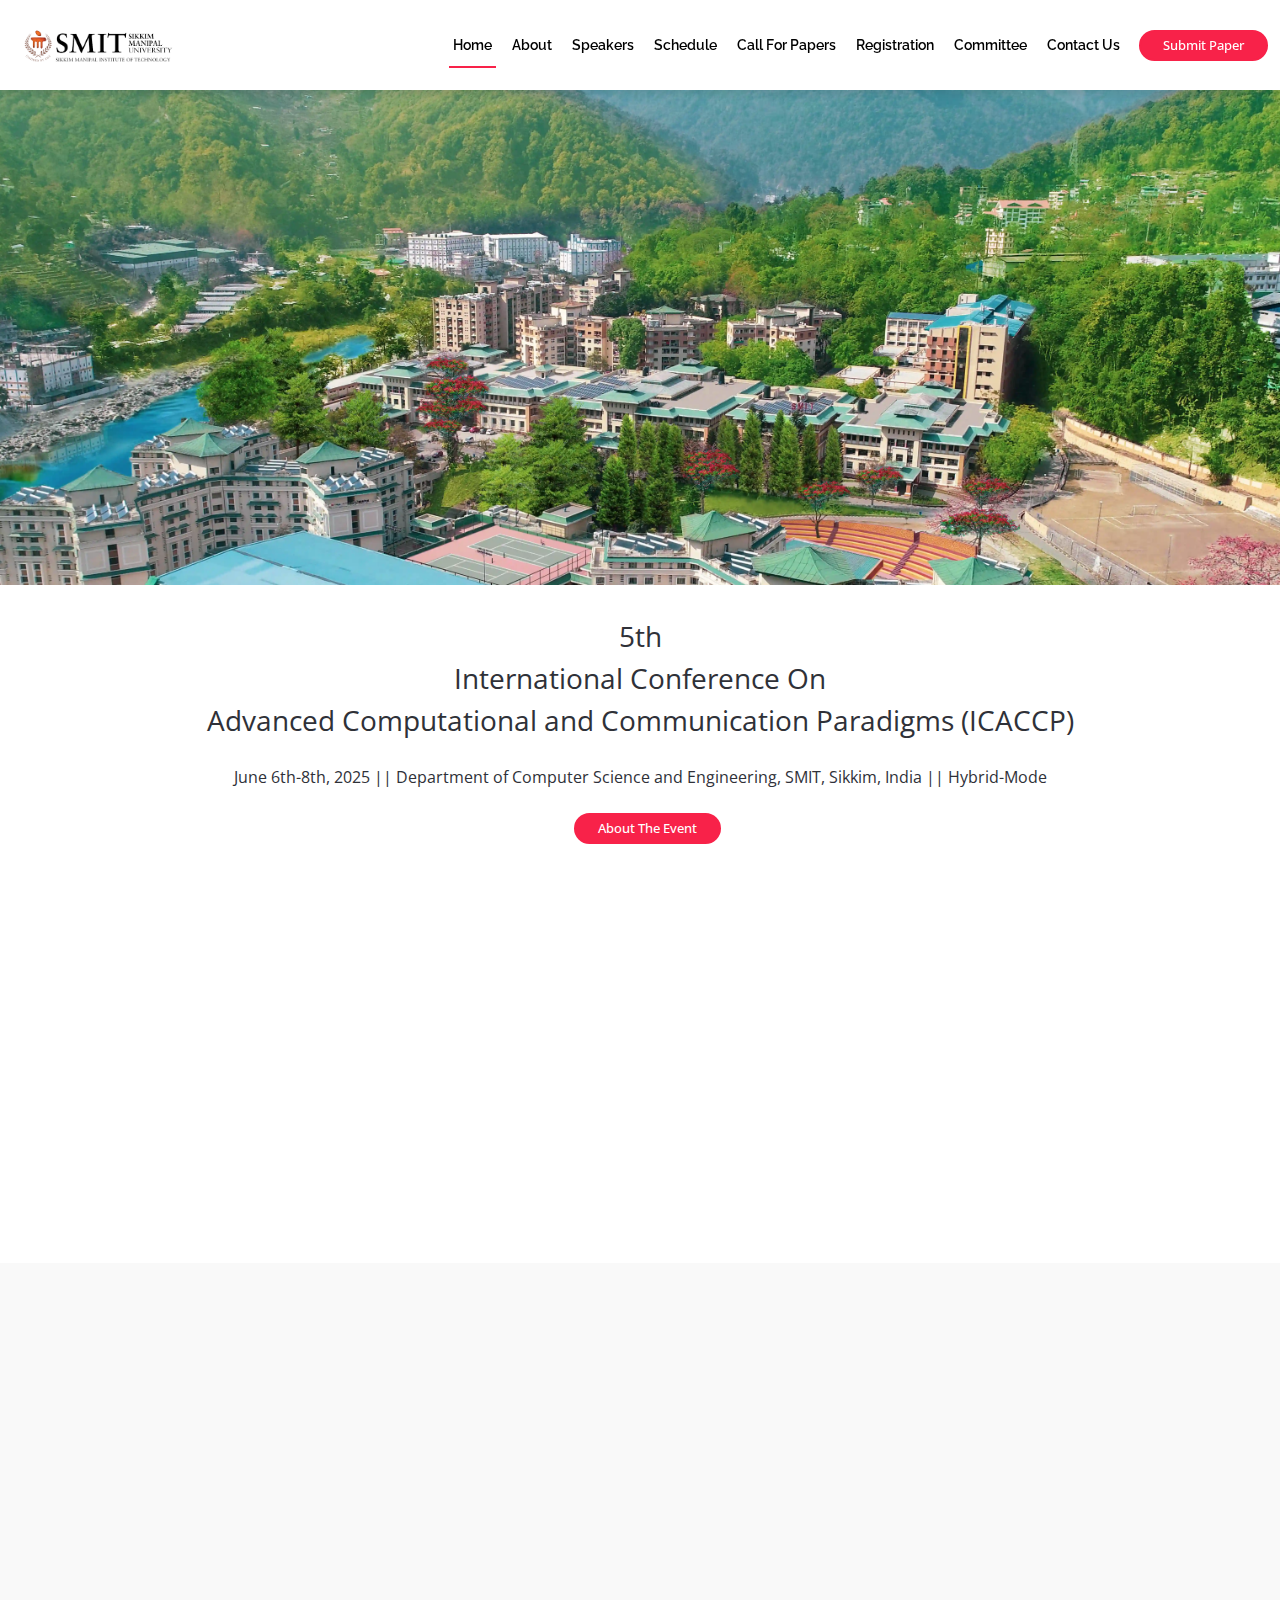
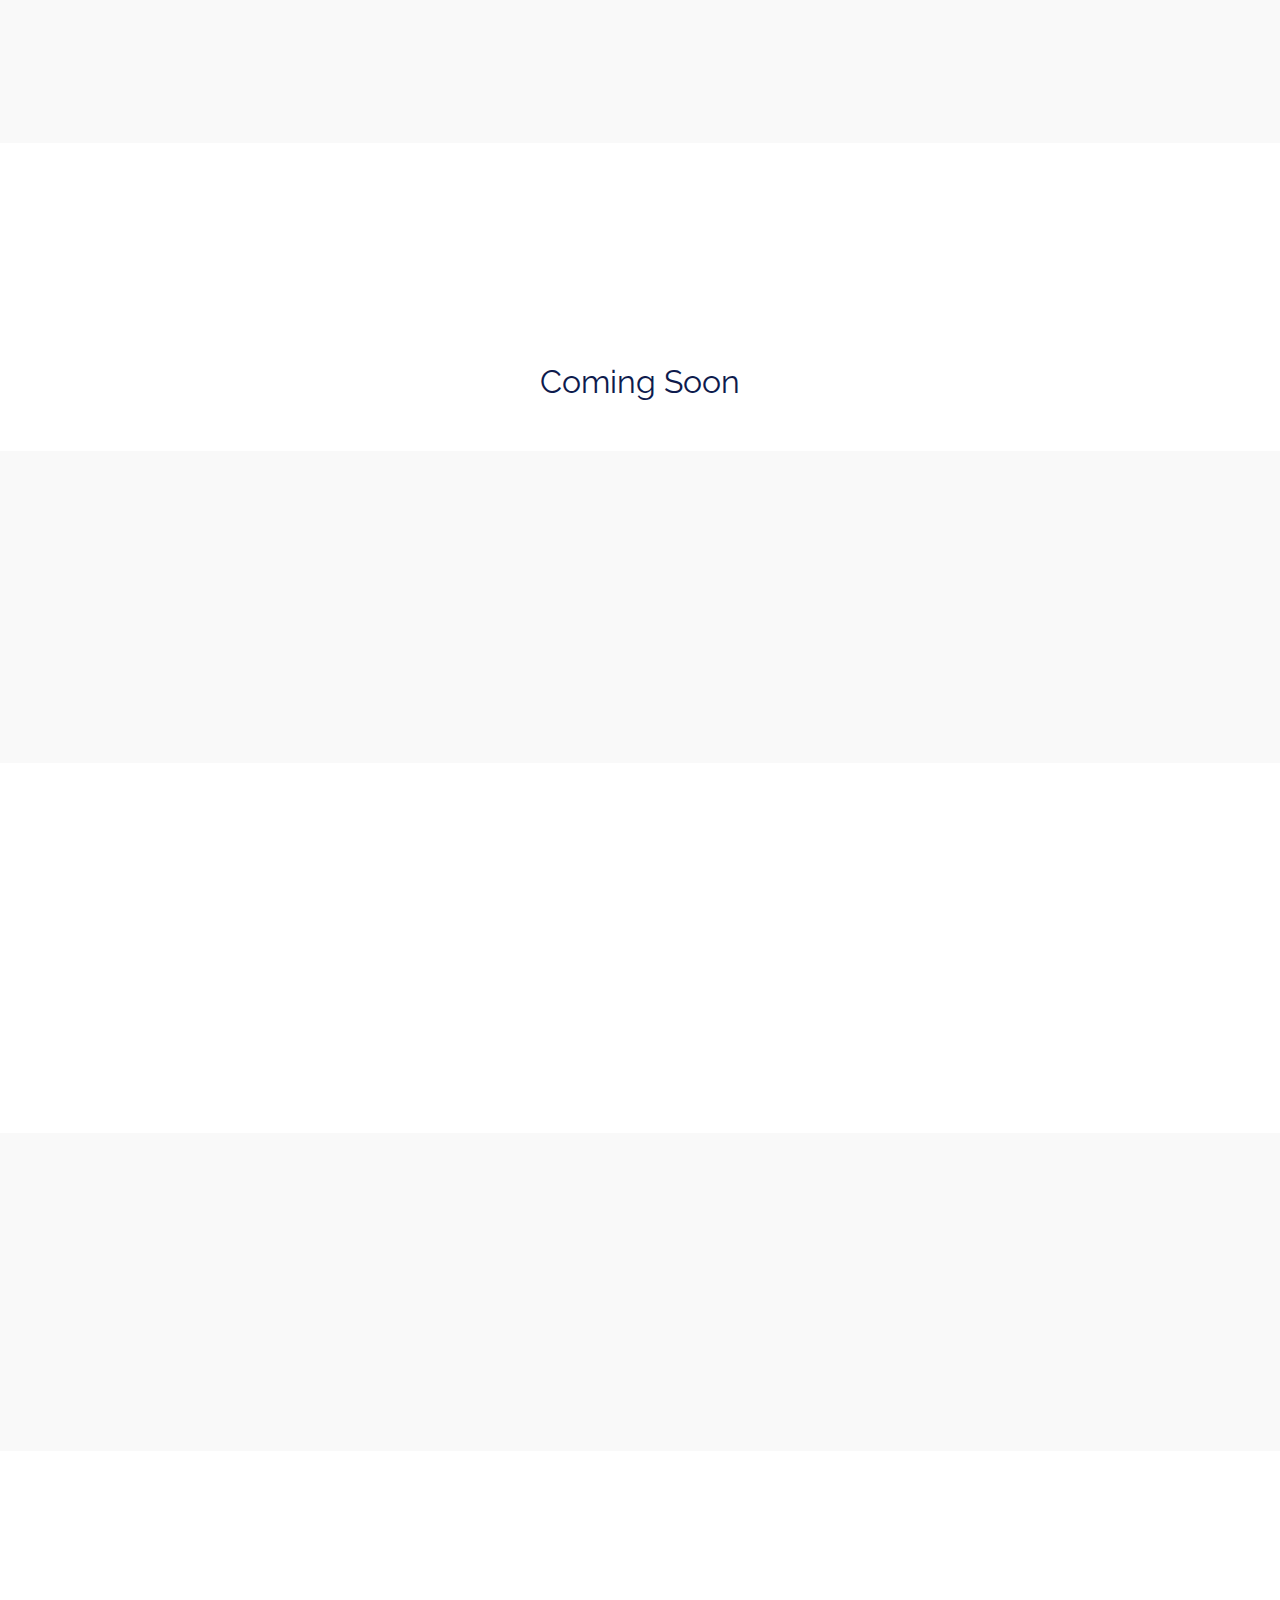
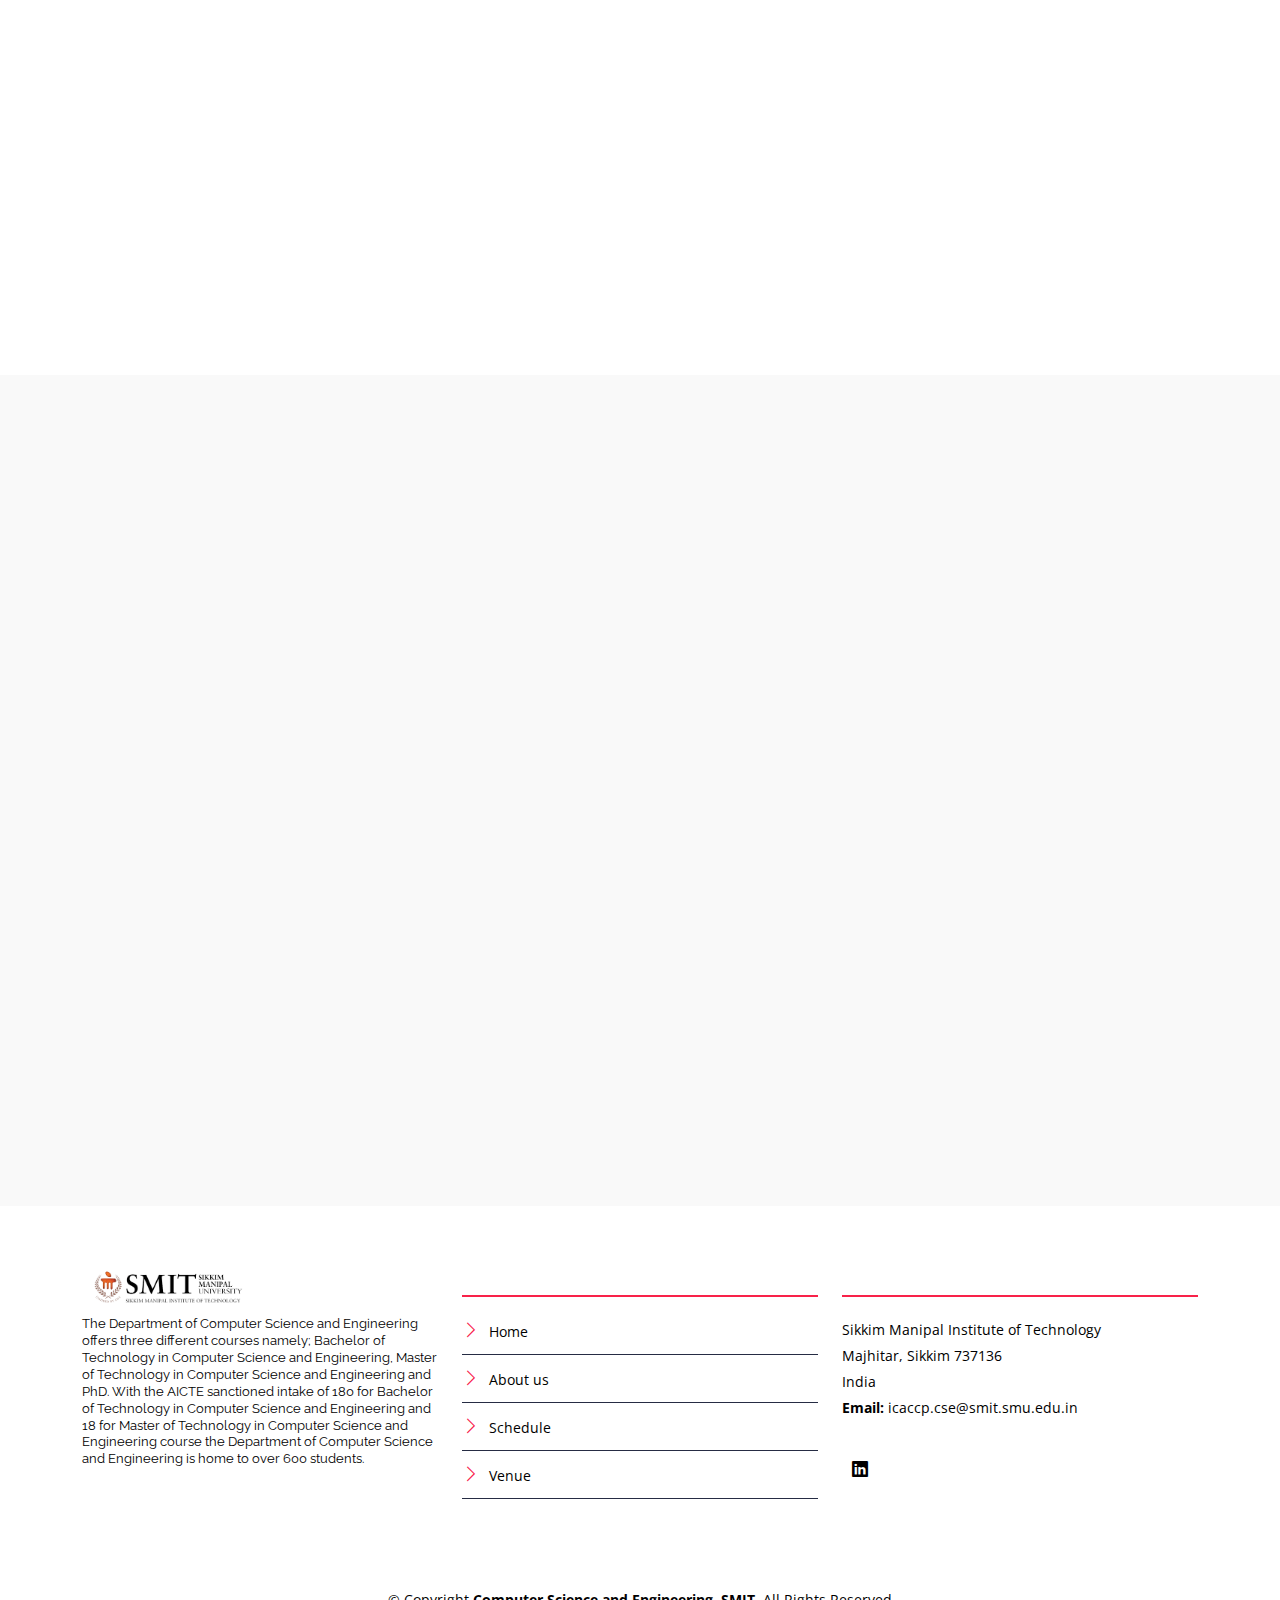
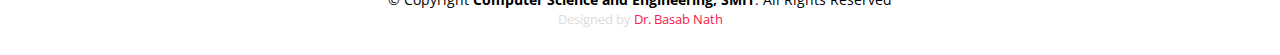
<file: index.html>
<!DOCTYPE html>
<html lang="en">

<head>
  <meta charset="utf-8">
  <meta content="width=device-width, initial-scale=1.0" name="viewport">

  <title>ICACCP 2025</title>
  <meta content="" name="description">
  <meta content="" name="keywords">

  <!-- Favicons -->
  <link href="assets/img/favicon.png" rel="icon">
  <link href="assets/img/apple-touch-icon.png" rel="apple-touch-icon">

  <!-- Google Fonts -->
  <link href="https://fonts.googleapis.com/css?family=Open+Sans:300,300i,400,400i,700,700i|Raleway:300,400,500,700,800" rel="stylesheet">

  <!-- Vendor CSS Files -->
  <link href="assets/vendor/aos/aos.css" rel="stylesheet">
  <link href="assets/vendor/bootstrap/css/bootstrap.min.css" rel="stylesheet">
  <link href="assets/vendor/bootstrap-icons/bootstrap-icons.css" rel="stylesheet">
  <link href="assets/vendor/glightbox/css/glightbox.min.css" rel="stylesheet">
  <link href="assets/vendor/swiper/swiper-bundle.min.css" rel="stylesheet">

  <!-- Template Main CSS File -->
  <link href="assets/css/style.css?v=1.0" rel="stylesheet">
</head>

<body>
  <!-- Header Section -->
  <header id="header" class="d-flex align-items-center ">
    <div class="container-fluid container-xxl d-flex align-items-center">
      <div id="logo" class="me-auto">
        <a href="index.html" class="scrollto"><img src="assets/img/logo-2.png" alt="" title=""></a>
      </div>

      <nav id="navbar" class="navbar order-last order-lg-0">
        <ul>
          <li><a class="nav-link scrollto active" href="#hero">Home</a></li>
          <li><a class="nav-link scrollto" href="#about">About</a></li>
          <li><a class="nav-link scrollto" href="#speakers">Speakers</a></li>
          <li><a class="nav-link scrollto" href="#schedule">Schedule</a></li>
          <li><a class="nav-link scrollto" href="./call-for-papers.html">Call For Papers</a></li>
          <li><a class="nav-link scrollto" href="./registration.html">Registration</a></li>
          <li><a class="nav-link scrollto" href="committee.html">Committee</a></li>
          <li><a class="nav-link scrollto" href="#contact">Contact Us</a></li>
        </ul>
        <i class="bi bi-list mobile-nav-toggle"></i>
      </nav>
      <a class="registrations scrollto" href="https://cmt3.research.microsoft.com/ICACCP2025/Submission/Index">Submit Paper</a>
    </div>
  </header>
  <!-- Header Section -->

  <!-- Hero Section -->
  <section id="hero">
    <!-- <div class="hero-container" data-aos="zoom-in" data-aos-delay="100">
      <p class="mb-4 pb-0" style="font-size: 28px;">
        <span>
          5th <br>International Conference on <br>Advanced Computational and Communication Paradigms (ICACCP-2025)
      </span>
      </p>
      <p class="mb-4 pb-0">June 6th-8th, 2025 || Department of Computer Science and Engineering, SMIT, Sikkim, India || Hybrid-Mode</p>
      <a href="#about" class="about-btn scrollto">About The Event</a>
    </div> -->
  </section>
  <!-- Hero Section -->

  <main id="main">
    <!-- Hero Second Part -->
    
    <div class="hero-2" style="text-align: center; padding-top:30px;">
      <p class="mb-4 pb-0 font-1"><span>5th <br>International Conference On <br>Advanced Computational and Communication Paradigms (ICACCP)</span></p>
      <p class="mb-4 pb-0">June 6th-8th, 2025 || Department of Computer Science and Engineering, SMIT, Sikkim, India || Hybrid-Mode</p>
      <a href="#about" class="about-btn scrollto"><button class="registrations">About The Event</button></a>
    </div>

    <!-- Hero Second Part -->

    <!-- <div class="empty-space"></div> -->
     
    <!-- About Section -->
    <section id="about">
        <div class="container" data-aos="fade-up">
            <div class="row align-items-center">
                <div class="col-lg-6">
                    <h2>About The Event</h2>
                    <p style="text-align: justify;">The 5th international conference on advance computational and communication paradigms(ICACCP-2025) will be held during 6th June-8th June 2025 at SMIT, Sikkim, India. ICACCP started in 2017 and has been conducted bi-annually ever since. 
                      The current edition will cover all aspects of algorithmic and communication paradigms including but not limited to advanced computation, AI Applications, Block chain and cyber security, Internet of Things  etc. 
                      
                      <p>
                        Publications of ICACCP are handled by Springer and previous volumes are available at the following links: 
                        <a href="https://link.springer.com/book/10.1007/978-981-16-4369-9" target="_blank">Volume 3</a>, 
                        <a href="https://ieeexplore.ieee.org/xpl/conhome/8869569/proceeding" target="_blank">Volume 2</a>, and 
                        <a href="https://link.springer.com/book/10.1007/978-981-10-8240-5" target="_blank">Volume 1</a>. 
                        Submission of original and high-quality research papers is sought from researchers worldwide.
                    </p>
                    
                    
                </div>
                <!-- <div class="col-lg-3">
                    <h3>Where</h3>
                    <p>Sikkim Manipal Institute of Technology, Majhitar, Sikkim- 737136</p>
                </div> -->
                <!-- <div class="col-lg-3">
                    <h3>When</h3>
                    <p>Friday to Sunday<br>6th-8th June 2025</p>
                </div> -->
                <div class="col-lg-6"> <!-- Corrected opening div tag -->
                    <br>
                    <h3>Important Dates</h3>
                    <table class="table">
                        <thead>
                            <tr>
                                <th style="color: black;">Event</th>
                                <th style="text-align: left; color: black;">Deadline</th>
                            </tr>
                        </thead>
                        <tbody>
                            <tr>
                                <td style="color: black; white-space: nowrap;">Full paper Submission Deadline:</td>
                                <td style="color: black; white-space: nowrap;">15-02-2025</td>
                            </tr>
                            <tr>
                                <td style="color: black; white-space: nowrap;">Notification of Acceptance:</td>
                                <td style="color: black; white-space: nowrap;">31-03-2025</td>
                            </tr>
                            <tr>
                              <td style="color: black; white-space: nowrap;">Early Bird Registration:</td>
                              <td style="color: black; white-space: nowrap;">07-04-2025</td>
                          </tr>
                            <tr>
                                <td style="color: black; white-space: nowrap;">Author Registration:</td>
                                <td style="color: black; white-space: nowrap;">15-04-2025</td>
                                <!-- </s> &nbsp; <span style="color: red;">15-09-2023</span> -->
                            </tr>
                            <tr>
                                <td style="color: black; white-space: nowrap;">Conference Date:</td>
                                <td style="color: black; white-space: nowrap;">6th-8th June,2025</td>
                            </tr>
                            <!-- <tr>
                                <td style="color: black; white-space: nowrap;">Camera-ready Paper Submission:</td>
                                <td style="color: black; white-space: nowrap;"><s>15-10-2023</s> <span style="color: red;">Closed</span></td>
                            </tr> -->
                        </tbody>
                    </table>
                </div>
            </div>
        </div>
    </section>
    <!-- About Section -->
</main>


<!-- Gallery Section -->
<section id="gallery">
  <div class="container" data-aos="fade-up">
    <div class="section-header">
      <h2>Conference Gallery</h2>
      <p>Photos from Previous Conferences</p>
    </div>
    <!-- Testing auto deploy -->
    <div class="gallery-wrapper">
      <div class="gallery">
        <img src="assets/img/2017.webp" id="open-modal-btn" alt="Conference 5">
        <img src="assets/img/2019.webp" id="open-modal-btn-2" alt="Conference 6">
        <img src="assets/img/2021.webp" id="open-modal-btn-3" alt="Conference 6">
        <img src="assets/img/2023.webp" id="open-modal-btn-4" alt="Conference 7">
      </div>
    </div>
  </div>
  <div id="popup-modal-1" class="hidden-1">
    <div class="sub-gallery-modal">
      <button class="close-btn">&times;</button>
      <div class="sub-gallery">
        <img src="./assets/img/images.webp" id="open-modal-btn-1" alt="images">
        <a href="https://link.springer.com/book/10.1007/978-981-10-8240-5" target="_blank">
          <img src="./assets/img/volume.webp" alt="images">
        </a>
        <!-- <button class="registrations" style="font-size: 20px;">Images</button>
        <a href="https://link.springer.com/book/10.1007/978-981-10-8240-5" class="btn">
          <button class="registrations" style="font-size: 20px; width: 100%; height: 30px;">URL</button>
        </a> -->
      </div>
    </div>
  </div>
  <div id="popup-modal-1-1" class="hidden-1">
    <div class="sub-gallery-modal">
      <button class="close-btn-1">&times;</button>
      <div class="sub-gallery">
        <img src="assets/img/4.webp" alt="Image 4">
        <img src="assets/img/2.webp" alt="Image 2">
        <img src="assets/img/3.webp" alt="Image 3">
        <img src="assets/img/1.webp" alt="Image 1">
      </div>
    </div>
  </div>
  <div id="popup-modal-2" class="hidden-2">
    <div class="sub-gallery-modal">
      <button class="close-btn-2">&times;</button>
      <div class="sub-gallery">
        <img src="./assets/img/images.webp" id="open-modal-btn-2-2" alt="images">
        <a href="https://ieeexplore.ieee.org/xpl/conhome/8869569/proceeding" target="_blank">
          <img src="./assets/img/volume.webp" alt="images">
        </a>
      </div>
    </div>
  </div>
  <div id="popup-modal-2-2" class="hidden-2">
    <div class="sub-gallery-modal">
      <button class="close-btn-2-2">&times;</button>
      <div class="sub-gallery">
        <img src="assets/img/4.webp" alt="Image 4">
        <img src="assets/img/2.webp" alt="Image 2">
        <img src="assets/img/3.webp" alt="Image 3">
        <img src="assets/img/1.webp" alt="Image 1">
      </div>
    </div>
  </div>
  <div id="popup-modal-3" class="hidden-3">
    <div class="sub-gallery-modal">
      <button class="close-btn-3">&times;</button>
      <div class="sub-gallery">
        <img src="./assets/img/images.webp" id="open-modal-btn-3-3" alt="images">
        <a href="https://link.springer.com/book/10.1007/978-981-16-4369-9" target="_blank">
          <img src="./assets/img/volume.webp" alt="images">
        </a>
      </div>
    </div>
  </div>
  <div id="popup-modal-3-3" class="hidden-3">
    <div class="sub-gallery-modal">
      <button class="close-btn-3-3">&times;</button>
      <div class="sub-gallery">
        <img src="assets/img/3.webp" alt="Image 3">
        <img src="assets/img/2.webp" alt="Image 2">
        <img src="assets/img/1.webp" alt="Image 1">
        <img src="assets/img/4.webp" alt="Image 4">
      </div>
    </div>
  </div>
  <div id="popup-modal-4" class="hidden-4">
    <div class="sub-gallery-modal">
      <button class="close-btn-4">&times;</button>
      <div class="sub-gallery">
        <img src="./assets/img/images.webp" id="open-modal-btn-4-4" alt="images">
        <a href="https://link.springer.com/book/10.1007/978-981-16-4369-9" target="_blank">
          <img src="./assets/img/volume.webp" alt="images">
        </a>
      </div>
    </div>
  </div>
  <div id="popup-modal-4-4" class="hidden-4">
    <div class="sub-gallery-modal">
      <button class="close-btn-4-4">&times;</button>
      <div class="sub-gallery">
        <img src="assets/img/3.webp" alt="Image 3">
        <img src="assets/img/2.webp" alt="Image 2">
        <img src="assets/img/1.webp" alt="Image 1">
        <img src="assets/img/4.webp" alt="Image 4">
      </div>
    </div>
  </div>
  
</section>
<!-- Gallery Section -->


    <!-- Speaker's Section -->
    <section id="speakers">
      <div class="container" data-aos="fade-up">
        <div class="section-header">
          <h2>Event Speakers</h2>
          <p>Here are some of our speakers</p>
        </div>
      </div>
      <center><h2>Coming Soon</h2></center>
      <center><h2></h2></center>
    </div>
        <!-- <div class="row">
          <div class="col-lg-4 col-md-6">
            <div class="speaker" data-aos="fade-up" data-aos-delay="100">
              <img src="assets/img/speakers/" alt="Speaker 1" class="img-fluid">
              <div class="details">
                <h3><a href="speaker-details.html">hlorem</p>
                <div class="social">
                  <a href=""><i class="bi bi-twitter"></i></a>
                  <a href=""><i class="bi bi-facebook"></i></a>
                  <a href=""><i class="bi bi-instagram"></i></a>
                  <a href=""><i class="bi bi-linkedin"></i></a>
                </div>
              </div>
            </div>
          </div>
        </div> -->
      </div>
    </section>
    <!-- Speaker's Section -->

    <section id="schedule" class="section-with-bg-2">
      <div class="container" data-aos="fade-up">
        <div class="section-header">
          <h2>Event Schedule</h2>
        </div>
        <center><h2>Coming Soon</h2></center>
        <center><h2></h2></center>
      </div>
    </section>

    <!-- Schedule Section -->
    <!-- <section id="schedule" class="section-with-bg">
      <div class="container" data-aos="fade-up">
        <div class="section-header">
          <h2>Event Schedule</h2>
          <p>Here is our event schedule</p>
        </div>

        <ul class="nav nav-tabs" role="tablist" data-aos="fade-up" data-aos-delay="100">
          <li class="nav-item">
            <a class="nav-link active" href="#day-1" role="tab" data-bs-toggle="tab">Day 1</a>
          </li>
          <li class="nav-item">
            <a class="nav-link" href="#day-2" role="tab" data-bs-toggle="tab">Day 2</a>
          </li>
          <li class="nav-item">
            <a class="nav-link" href="#day-3" role="tab" data-bs-toggle="tab">Day 3</a>
          </li>
        </ul>

        <div class="tab-content row justify-content-center" data-aos="fade-up" data-aos-delay="200">
          Schdule Day 1
           <div role="tabpanel" class="col-lg-9 tab-pane fade show active" id="day-1">
            <div class="row schedule-item">
              <div class="col-md-2"><time>09:30 AM</time></div>
              <div class="col-md-10">
                <h4>Registration</h4>
                <p>Fugit voluptas iusto maiores temporibus autem numquam magnam.</p>
              </div>
            </div>

            <div class="row schedule-item">
              <div class="col-md-2"><time>10:00 AM</time></div>
              <div class="col-md-10">
                <h4>Keynote <span>Brenden Legros</span></h4>
                <p>Facere provident incidunt quos voluptas.</p>
              </div>
            </div>

            <div class="row schedule-item">
              <div class="col-md-2"><time>11:00 AM</time></div>
              <div class="col-md-10">
                <h4>Et voluptatem iusto dicta nobis. <span>Hubert Hirthe</span></h4>
                <p>Maiores dignissimos neque qui cum accusantium ut sit sint inventore.</p>
              </div>
            </div>

            <div class="row schedule-item">
              <div class="col-md-2"><time>12:00 AM</time></div>
              <div class="col-md-10">
                <h4>Explicabo et rerum quis et ut ea. <span>Cole Emmerich</span></h4>
                <p>Veniam accusantium laborum nihil eos eaque accusantium aspernatur.</p>
              </div>
            </div>

            <div class="row schedule-item">
              <div class="col-md-2"><time>02:00 PM</time></div>
              <div class="col-md-10">
                <h4>Qui non qui vel amet culpa sequi. <span>Jack Christiansen</span></h4>
                <p>Nam ex distinctio voluptatem doloremque suscipit iusto.</p>
              </div>
            </div>

            <div class="row schedule-item">
              <div class="col-md-2"><time>03:00 PM</time></div>
              <div class="col-md-10">
                <h4>Quos ratione neque expedita asperiores. <span>Alejandrin Littel</span></h4>
                <p>Eligendi quo eveniet est nobis et ad temporibus odio quo.</p>
              </div>
            </div>

            <div class="row schedule-item">
              <div class="col-md-2"><time>04:00 PM</time></div>
              <div class="col-md-10">
                <h4>Quo qui praesentium nesciunt <span>Willow Trantow</span></h4>
                <p>Voluptatem et alias dolorum est aut sit enim neque veritatis.</p>
              </div>
            </div>
          </div>
           End Schdule Day 1 -->

    <!-- Sponsors Section -->
    <section id="sponsors" class="section-bg">
      <div class="container" data-aos="fade-up">
        <div class="section-header">
          <h2>Sponsors</h2>
        </div>
        <center><h2>Comming Soon</h2></center>
        <center><h2>Contact Us To Be A Sponsor</h2></center>
      </div>
    </section>
    <!-- Sponsors Section -->

    <!-- FAQ Section -->
    <section id="faq" class="section-with-bg-2">
      <div class="container" data-aos="fade-up">
        <div class="section-header">
          <h2>F.A.Q </h2>
        </div>
        <div class="row justify-content-center" data-aos="fade-up" data-aos-delay="100">
          <div class="col-lg-9">
            <ul class="faq-list">
              <li>
                <div data-bs-toggle="collapse" class="collapsed question" href="#faq1">Queries? <i class="bi bi-chevron-down icon-show"></i><i class="bi bi-chevron-up icon-close"></i></div>
                <div id="faq1" class="collapse" data-bs-parent=".faq-list">
                  <p>
                    Do contact us at <a href="#contact">@Contact</a>
                  </p>
                </div>
              </li>
            </ul>
          </div>
        </div>
      </div>
    </section>
    <!-- FAQ Section -->

    <!-- Contact Section -->
    <section id="contact" class="section-bg">
      <div class="container" data-aos="fade-up">
        <div class="section-header">
          <h2>Contact Us</h2>
        </div>

        <div class="row contact-info">
          <div class="col-md-4">
            <div class="contact-address">
              <i class="bi bi-geo-alt"></i>
              <h3>Address</h3>
              <address>Sikkim Manipal Institute of Technology <br> Majhitar - 737136 <br> Sikkim, India</address>
            </div>
          </div>

          <div class="col-md-4">
            <div class="contact-phone">
              <i class="bi bi-phone"></i>
              <h3>Phone Number</h3>
              <p><a href="tel:919733524124">Dr. Sandeep Gurung - +91 9733524124</a></p>
              <p><a href="tel:+919874096464">Dr. Nandan Banerji - +919874096464</a></p>
             
              <!-- <p><a href="tel:919733524124">Dr. Sandeep Gurung - +91 9733524124</a></p> -->
            </div>
          </div>

          <div class="col-md-4">
            <div class="contact-email">
              <i class="bi bi-envelope"></i>
              <h3>Email</h3>
              <p><a href="mailto:icaccp.cse@smit.smu.edu.in">icaccp.cse@smit.smu.edu.in</a></p>
            </div>
          </div>
        </div>
      </div>
    </section>
    <!-- Contact Section -->

    <!-- Venue Section -->
    <section id="venue" class="section-with-bg-2">
      <div class="container-fluid" data-aos="fade-up">
        <div class="section-header">
          <h2>Event Venue</h2>
          <p>Event Venue Location</p>
        </div>

        <div class="row g-0">
          <div class="col-lg-6 venue-map">
            <iframe src="https://www.google.com/maps/embed?pb=!1m18!1m12!1m3!1d3549.1642952601846!2d88.49925447539455!3d27.182572576487324!2m3!1f0!2f0!3f0!3m2!1i1024!2i768!4f13.1!3m3!1m2!1s0x39e6a744f1c716eb%3A0xd8c443744048d4d1!2sSikkim%20Manipal%20Institute%20of%20Technology!5e0!3m2!1sen!2sin!4v1724995337030!5m2!1sen!2sin" width="600" height="450" style="border:0;" allowfullscreen="" loading="lazy" referrerpolicy="no-referrer-when-downgrade"></iframe>
          </div>
          <div class="col-lg-6 venue-info">
            <div class="row justify-content-center">
              <div class="col-11 col-lg-8 position-relative">
                <h3>Sikkim Manipal Institute of Technlogy, Majhitar</h3>
                <p style="font-size: 14px; line-height: 1.3;">
                  The Sikkim Manipal Institute of Technology (SMIT), a constituent college of the Sikkim Manipal University, is located on the banks of the river Teesta amidst lush green hills in the state of Sikkim, India. The Sikkim Manipal Institute of Technology was established in 1997 as a constituent college of Sikkim Manipal University and is approved by AICTE. SMIT had the distinction of prestigious accreditation for engineering disciplines by the National Board of Accreditation (NBA)/ACCR-860/06 dated 22 January 2008. SMIT has ISO 9001 accreditation vide NS-ENISO9001:2008 for all its courses. The Engineering College has its own campus at Majitar, Rangpo, East Sikkim. It is safe, secure, and provides an excellent academic environment.
              </p>
              
                <br>
                <!-- <p>Our mission is to graduate well-educated students who are prepared to meet the challenges of a rapidly changing, increasingly complex world, and to contribute to the betterment of the world.</p> -->
              </div>
            </div>
          </div>
        </div>
      </div>
    </section>
    <!-- Venue Section -->

  </main>

  <!-- Footer -->
  <footer id="footer">
    <div class="footer-top">
      <div class="container">
        <div class="row">

          <div class="col-lg-4 col-md-6 footer-info">
            <img src="assets/img/logo-2.png">
            <p style="font-size: 13px; line-height: 1.3;">The Department of Computer Science and  Engineering offers three different courses namely; Bachelor of Technology in Computer Science and Engineering, Master of Technology in Computer Science and Engineering and PhD. With the AICTE sanctioned intake of 180 for Bachelor of Technology in Computer Science and Engineering and 18 for Master of Technology in Computer Science and Engineering course the Department of Computer Science and  Engineering  is home to over 600 students.</p>
          </div>

          <div class="col-lg-4 col-md-6 footer-links">
            <h4>Useful Links</h4>
            <ul>
              <li><i class="bi bi-chevron-right"></i> <a href="#hero">Home</a></li>
              <li><i class="bi bi-chevron-right"></i> <a href="#about">About us</a></li>
              <li><i class="bi bi-chevron-right"></i> <a href="#schedule">Schedule</a></li>
              <li><i class="bi bi-chevron-right"></i> <a href="#venue">Venue</a></li>
            </ul>
          </div>

          <div class="col-lg-4 col-md-6 footer-contact">
            <h4>Contact Us</h4>
            <p>
              Sikkim Manipal Institute of Technology <br>
              Majhitar, Sikkim 737136<br>
              India <br>
              <strong>Email: </strong>icaccp.cse@smit.smu.edu.in<br>
            </p>

            <div class="social-links">
              <a href="https://www.linkedin.com/company/sikkim-manipal-institute-of-technology-smit/mycompany/" class="linkedin"><i class="bi bi-linkedin"></i></a>
            </div>

          </div>
        </div>
      </div>
    </div>

    <div class="container">
      <div class="copyright">
        &copy; Copyright <strong>Computer Science and Engineering, SMIT</strong>. All Rights Reserved
      </div>
      <div class="credits">
        Designed by <a href="https://www.linkedin.com/in/dr-basab-nath-b956a3194" target="_blank">Dr. Basab Nath</a>
      </div>
    </div>
  </footer>
  <!-- Footer -->

  <a href="#" class="back-to-top d-flex align-items-center justify-content-center"><i class="bi bi-arrow-up-short"></i></a>

  <!-- Vendor JS Files -->
  <script src="assets/vendor/aos/aos.js"></script>
  <script src="assets/vendor/bootstrap/js/bootstrap.bundle.min.js"></script>
  <script src="assets/vendor/glightbox/js/glightbox.min.js"></script>
  <script src="assets/vendor/swiper/swiper-bundle.min.js"></script>
  <script src="assets/vendor/php-email-form/validate.js"></script>

  <!-- Template Main JS File -->
  <script src="assets/js/main.js"></script>
  <script>
    // Popup-1
    // JavaScript to open and close the modal
    document.getElementById('open-modal-btn').addEventListener('click', function() {
      document.getElementById('popup-modal-1').style.display = 'flex';
    });

    document.querySelector('.close-btn').addEventListener('click', function() {
      document.getElementById('popup-modal-1').style.display = 'none';
    });

    // Optional: Close the modal when clicking outside of it
    window.addEventListener('click', function(event) {
      if (event.target == document.getElementById('popup-modal-1')) {
        document.getElementById('popup-modal-1').style.display = 'none';
      }
    });
    
    // Popup-1-1
    // JavaScript to open and close the modal
    document.getElementById('open-modal-btn-1').addEventListener('click', function() {
      document.getElementById('popup-modal-1-1').style.display = 'flex';
    });

    document.querySelector('.close-btn-1').addEventListener('click', function() {
      document.getElementById('popup-modal-1-1').style.display = 'none';
    });

    // Optional: Close the modal when clicking outside of it
    window.addEventListener('click', function(event) {
      if (event.target == document.getElementById('popup-modal-1-1')) {
        document.getElementById('popup-modal-1-1').style.display = 'none';
      }
    });


    // Popup-2
    // JavaScript to open and close the modal
    document.getElementById('open-modal-btn-2').addEventListener('click', function() {
      document.getElementById('popup-modal-2').style.display = 'flex';
    });

    document.querySelector('.close-btn-2').addEventListener('click', function() {
      document.getElementById('popup-modal-2').style.display = 'none';
    });

    // Optional: Close the modal when clicking outside of it
    window.addEventListener('click', function(event) {
      if (event.target == document.getElementById('popup-modal-2')) {
        document.getElementById('popup-modal-2').style.display = 'none';
      }
    });

    // Popup-3
    // JavaScript to open and close the modal
    document.getElementById('open-modal-btn-3').addEventListener('click', function() {
      document.getElementById('popup-modal-3').style.display = 'flex';
    });

    document.querySelector('.close-btn-3').addEventListener('click', function() {
      document.getElementById('popup-modal-3').style.display = 'none';
    });

    // Popup-2-2
    // JavaScript to open and close the modal
    document.getElementById('open-modal-btn-2-2').addEventListener('click', function() {
      document.getElementById('popup-modal-2-2').style.display = 'flex';
    });

    document.querySelector('.close-btn-2-2').addEventListener('click', function() {
      document.getElementById('popup-modal-2-2').style.display = 'none';
    });

    // Optional: Close the modal when clicking outside of it
    window.addEventListener('click', function(event) {
      if (event.target == document.getElementById('popup-modal-2-2')) {
        document.getElementById('popup-modal-2-2').style.display = 'none';
      }
    });

    // Popup-3
    // JavaScript to open and close the modal
    document.getElementById('open-modal-btn-3').addEventListener('click', function() {
      document.getElementById('popup-modal-3').style.display = 'flex';
    });

    document.querySelector('.close-btn-3').addEventListener('click', function() {
      document.getElementById('popup-modal-3').style.display = 'none';
    });

    // Optional: Close the modal when clicking outside of it
    window.addEventListener('click', function(event) {
      if (event.target == document.getElementById('popup-modal-3')) {
        document.getElementById('popup-modal-3').style.display = 'none';
      }
    });

    // Popup-3-3
    // JavaScript to open and close the modal
    document.getElementById('open-modal-btn-3-3').addEventListener('click', function() {
      document.getElementById('popup-modal-3-3').style.display = 'flex';
    });

    document.querySelector('.close-btn-3-3').addEventListener('click', function() {
      document.getElementById('popup-modal-3-3').style.display = 'none';
    });

    // Optional: Close the modal when clicking outside of it
    window.addEventListener('click', function(event) {
      if (event.target == document.getElementById('popup-modal-3-3')) {
        document.getElementById('popup-modal-3-3').style.display = 'none';
      }
    });


    // Popup-4
    // JavaScript to open and close the modal
    document.getElementById('open-modal-btn-4').addEventListener('click', function() {
      document.getElementById('popup-modal-4').style.display = 'flex';
    });

    document.querySelector('.close-btn-4').addEventListener('click', function() {
      document.getElementById('popup-modal-4').style.display = 'none';
    });

    // Optional: Close the modal when clicking outside of it
    window.addEventListener('click', function(event) {
      if (event.target == document.getElementById('popup-modal-4')) {
        document.getElementById('popup-modal-4').style.display = 'none';
      }
    });

    // Popup-3-3
    // JavaScript to open and close the modal
    document.getElementById('open-modal-btn-4-4').addEventListener('click', function() {
      document.getElementById('popup-modal-4-4').style.display = 'flex';
    });

    document.querySelector('.close-btn-4-4').addEventListener('click', function() {
      document.getElementById('popup-modal-4-4').style.display = 'none';
    });

    // Optional: Close the modal when clicking outside of it
    window.addEventListener('click', function(event) {
      if (event.target == document.getElementById('popup-modal-4-4')) {
        document.getElementById('popup-modal-4-4').style.display = 'none';
      }
    });
  </script>

</body>
</html>
</file>
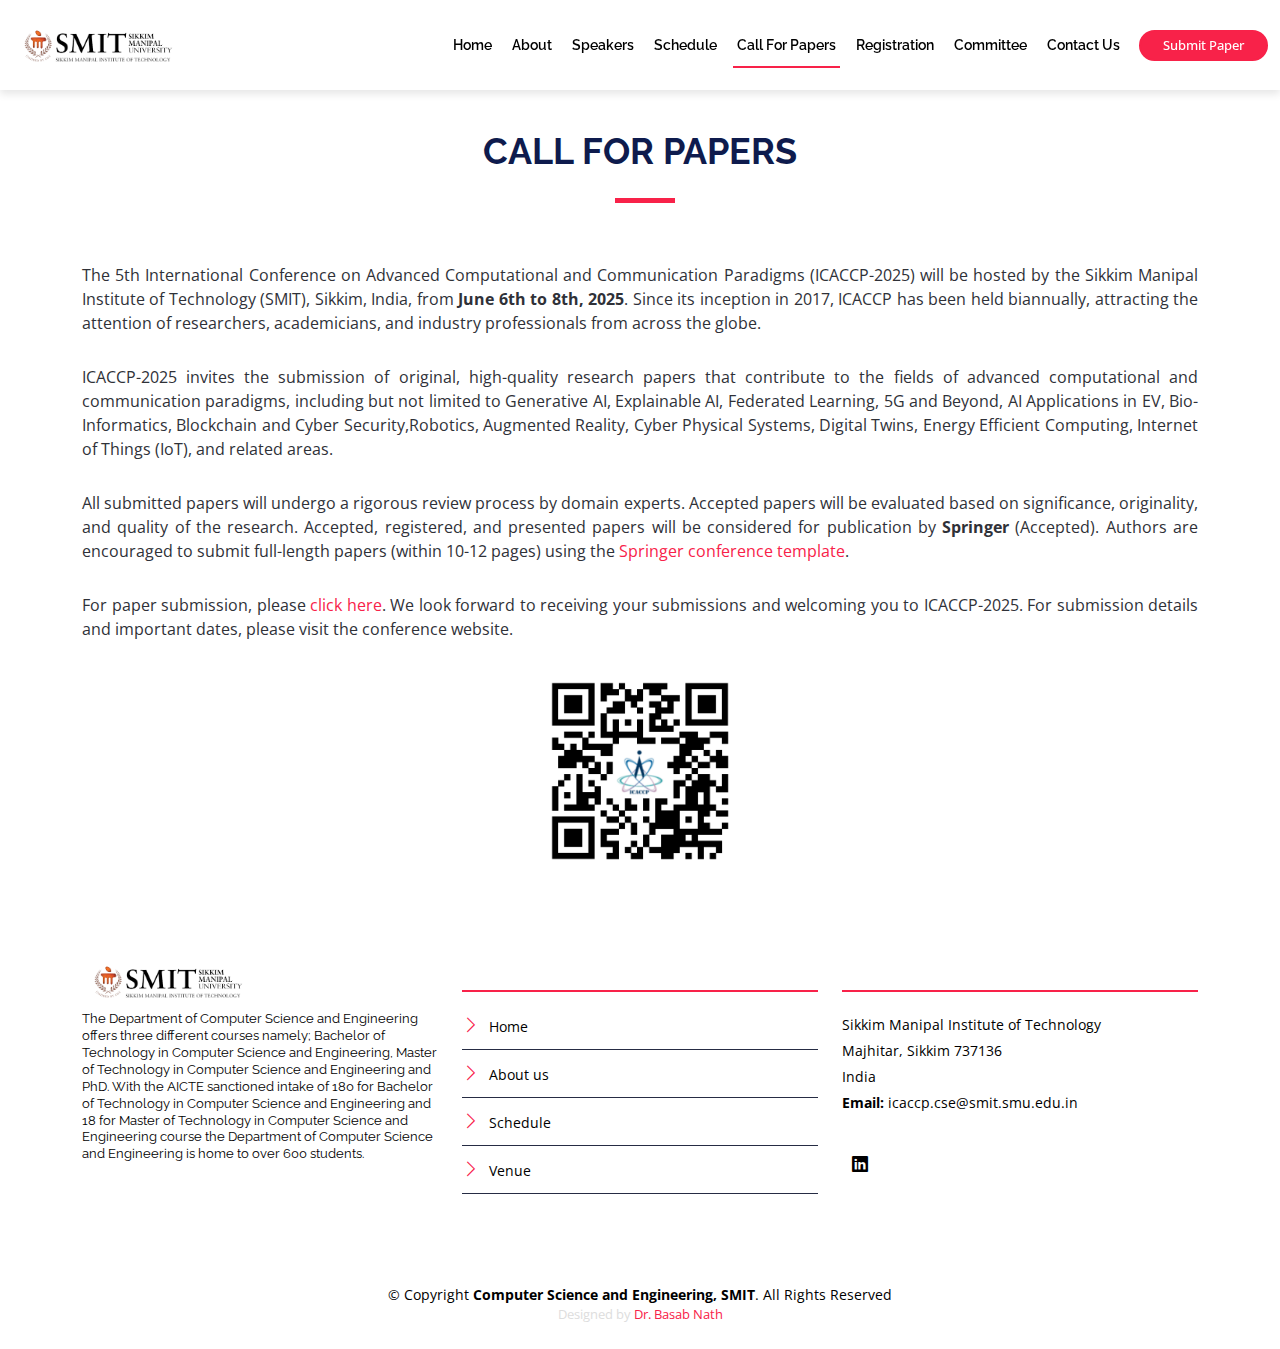
<file: call-for-papers.html>
<!DOCTYPE html>
<html lang="en">

<head>
  <meta charset="utf-8">
  <meta content="width=device-width, initial-scale=1.0" name="viewport">

  <title>ICACCP-2025</title>
  <meta content="" name="description">
  <meta content="" name="keywords">

  <!-- Favicons -->
  <link href="assets/img/favicon.png" rel="icon">
  <link href="assets/img/apple-touch-icon.png" rel="apple-touch-icon">

  <!-- Google Fonts -->
  <link href="https://fonts.googleapis.com/css?family=Open+Sans:300,300i,400,400i,700,700i|Raleway:300,400,500,700,800" rel="stylesheet">

  <!-- Vendor CSS Files -->
  <link href="assets/vendor/aos/aos.css" rel="stylesheet">
  <link href="assets/vendor/bootstrap/css/bootstrap.min.css" rel="stylesheet">
  <link href="assets/vendor/bootstrap-icons/bootstrap-icons.css" rel="stylesheet">
  <link href="assets/vendor/glightbox/css/glightbox.min.css" rel="stylesheet">
  <link href="assets/vendor/swiper/swiper-bundle.min.css" rel="stylesheet">

  <!-- Template Main CSS File -->
  <link href="assets/css/style.css" rel="stylesheet">
</head>

<body>
  <!-- Header Section -->
  <header id="header" class="d-flex align-items-center ">
    <div class="container-fluid container-xxl d-flex align-items-center">
      <div id="logo" class="me-auto">
        <a href="index.html" class="scrollto"><img src="assets/img/logo-2.png" alt="" title=""></a>
      </div>

      <nav id="navbar" class="navbar order-last order-lg-0">
        <ul>
          <li><a class="nav-link scrollto" href="./index.html#hero">Home</a></li>
          <li><a class="nav-link scrollto" href="./index.html#about">About</a></li>
          <li><a class="nav-link scrollto" href="./index.html#speakers">Speakers</a></li>
          <li><a class="nav-link scrollto" href="./index.html#schedule">Schedule</a></li>
          <li><a class="nav-link scrollto" href="#call-for-paper">Call For Papers</a></li>
          <li><a class="nav-link scrollto" href="./registration.html">Registration</a></li>
          <li><a class="nav-link scrollto" href="./committee.html">Committee</a></li>
          <li><a class="nav-link scrollto" href="./index.html#contact">Contact Us</a></li>
        </ul>
        <i class="bi bi-list mobile-nav-toggle"></i>
      </nav>
      <a class="registrations scrollto" href="https://cmt3.research.microsoft.com/ICACCP2025/Submission/Index">Submit Paper</a>
    </div>
  </header>
  <!-- Header Section -->

  <main id="main" class="main-page">

    <!-- Speaker Detail's Section -->
    <section id="call-for-paper" style="padding-top: 60px;">
      <div class="container">
        <div class="section-header">
          <h2>Call For Papers</h2>
        </div>
    
        <div class="row">
          <div class="details">
            <p style="text-align: justify;">
              The 5th International Conference on Advanced Computational and Communication Paradigms (ICACCP-2025) will be hosted by the Sikkim Manipal Institute of Technology (SMIT), Sikkim, India, from <strong>June 6th to 8th, 2025</strong>. Since its inception in 2017, ICACCP has been held biannually, attracting the attention of researchers, academicians, and industry professionals from across the globe.
            </p>
    
            <p style="text-align: justify;">
              ICACCP-2025 invites the submission of original, high-quality research papers that contribute to the fields of advanced computational and communication paradigms, including but not limited to Generative AI, Explainable AI, Federated Learning, 5G and Beyond, AI Applications in EV, Bio-Informatics, Blockchain and Cyber Security,Robotics, Augmented Reality, Cyber Physical Systems, Digital Twins, Energy Efficient Computing, Internet of Things (IoT), and related areas. 
            </p>
    
            <p style="text-align: justify;">
              All submitted papers will undergo a rigorous review process by domain experts. Accepted papers will be evaluated based on significance, originality, and quality of the research. Accepted, registered, and presented papers will be considered for publication by <strong>Springer</strong> (Accepted). Authors are encouraged to submit full-length papers (within 10-12 pages) using the 
              <a href="https://www.springer.com/gp/authors-editors/conference-proceedings/editors/word-template/19338734" target="_blank">Springer conference template</a>.
          </p>
          
          
          <p style="text-align: justify;">
              For paper submission, please <a href="https://cmt3.research.microsoft.com/ICACCP2025/Submission/Index" target="_blank">click here</a>. We look forward to receiving your submissions and welcoming you to ICACCP-2025. For submission details and important dates, please visit the conference website.
          </p>
          <p style="text-align: center;">
            <img src="assets/img/ICACCP25_QR_submission.png" alt="QR Code for Paper Submission" style="width: 200px; height: 200px;">
        </p>
               
          </div>
        </div>
      </div>
    </section>
    
    <!-- Speaker Detail's Section -->
  </main>

  <!-- Footer -->
  <footer id="footer">
    <div class="footer-top">
      <div class="container">
        <div class="row">

          <div class="col-lg-4 col-md-6 footer-info">
            <img src="assets/img/logo-2.png">
            <p style="font-size: 13px; line-height: 1.3;">The Department of Computer Science and  Engineering offers three different courses namely; Bachelor of Technology in Computer Science and Engineering, Master of Technology in Computer Science and Engineering and PhD. With the AICTE sanctioned intake of 180 for Bachelor of Technology in Computer Science and Engineering and 18 for Master of Technology in Computer Science and Engineering course the Department of Computer Science and  Engineering  is home to over 600 students.</p>
          </div>

          <div class="col-lg-4 col-md-6 footer-links">
            <h4>Useful Links</h4>
            <ul>
              <li><i class="bi bi-chevron-right"></i> <a href="./index.html#hero">Home</a></li>
              <li><i class="bi bi-chevron-right"></i> <a href="./index.html#about">About us</a></li>
              <li><i class="bi bi-chevron-right"></i> <a href="./index.html#schedule">Schedule</a></li>
              <li><i class="bi bi-chevron-right"></i> <a href="./index.html#venue">Venue</a></li>
            </ul>
          </div>

          <div class="col-lg-4 col-md-6 footer-contact">
            <h4>Contact Us</h4>
            <p>
              Sikkim Manipal Institute of Technology <br>
              Majhitar, Sikkim 737136<br>
              India <br>
              <strong>Email: </strong>icaccp.cse@smit.smu.edu.in<br>
            </p>

            <div class="social-links">
              <a href="https://www.linkedin.com/company/sikkim-manipal-institute-of-technology-smit/mycompany/" class="linkedin"><i class="bi bi-linkedin"></i></a>
            </div>

          </div>
        </div>
      </div>
    </div>

    <div class="container">
      <div class="copyright">
        &copy; Copyright <strong>Computer Science and Engineering, SMIT</strong>. All Rights Reserved
      </div>
      <div class="credits">
        Designed by <a href="https://www.linkedin.com/in/dr-basab-nath-b956a3194" target="_blank">Dr. Basab Nath</a>
      </div>
    </div>
  </footer>
  <!-- Footer -->

  <a href="#" class="back-to-top d-flex align-items-center justify-content-center"><i class="bi bi-arrow-up-short"></i></a>

  <!-- Vendor JS Files -->
  <script src="assets/vendor/aos/aos.js"></script>
  <script src="assets/vendor/bootstrap/js/bootstrap.bundle.min.js"></script>
  <script src="assets/vendor/glightbox/js/glightbox.min.js"></script>
  <script src="assets/vendor/swiper/swiper-bundle.min.js"></script>
  <script src="assets/vendor/php-email-form/validate.js"></script>

  <!-- Template Main JS File -->
  <script src="assets/js/main.js"></script>

</body>
</html>
</file>
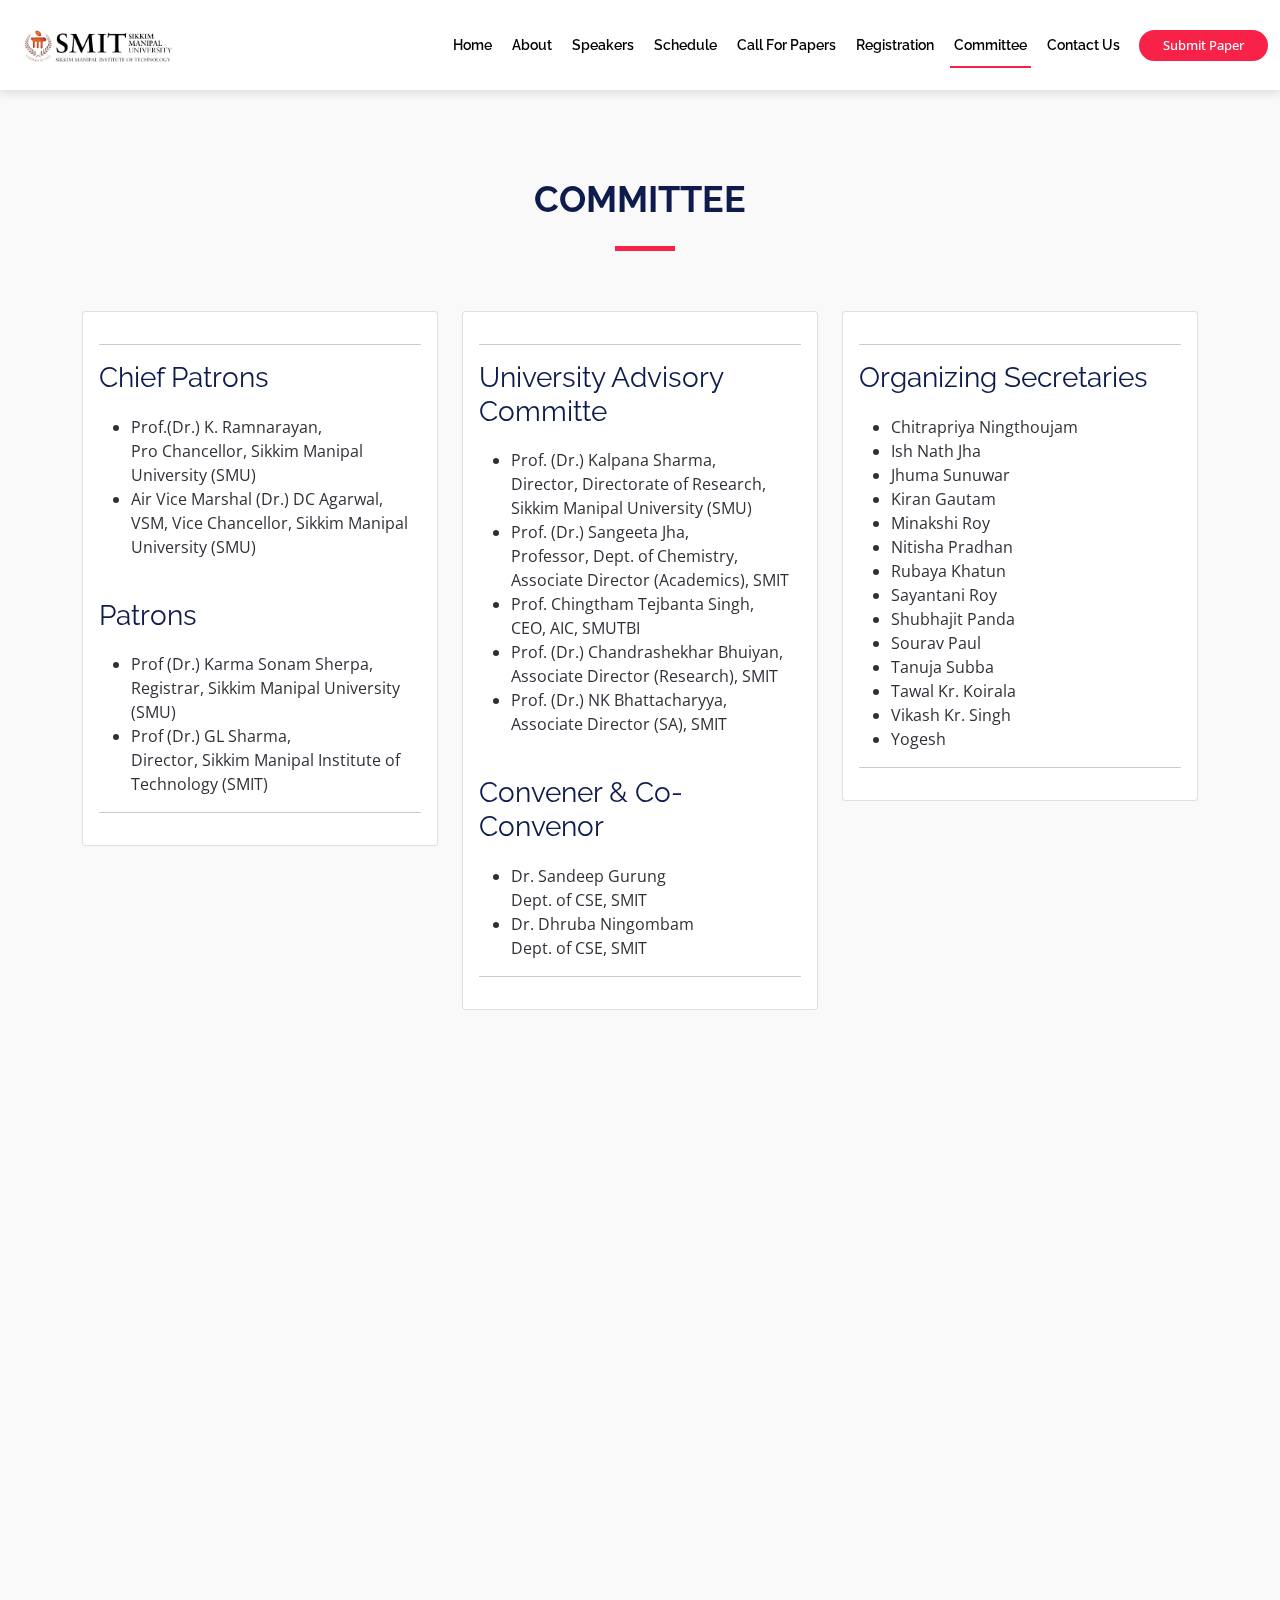
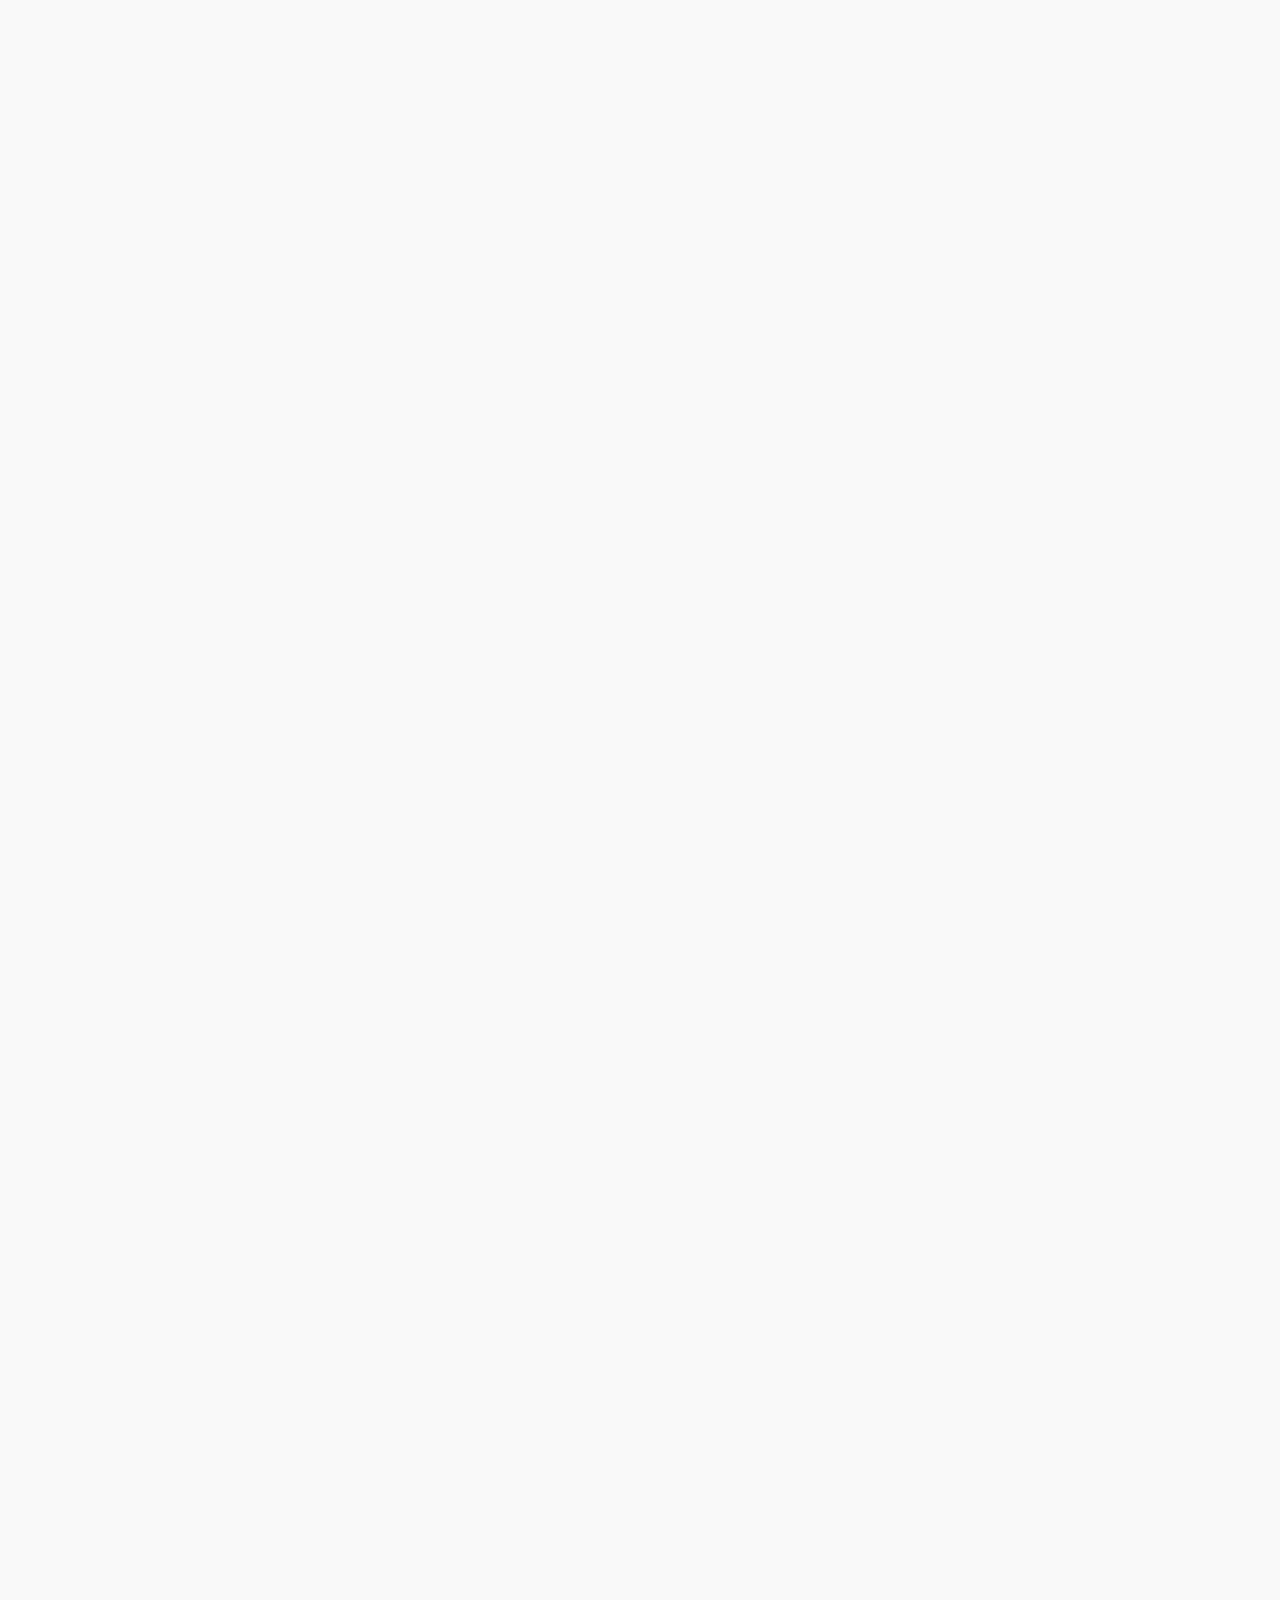
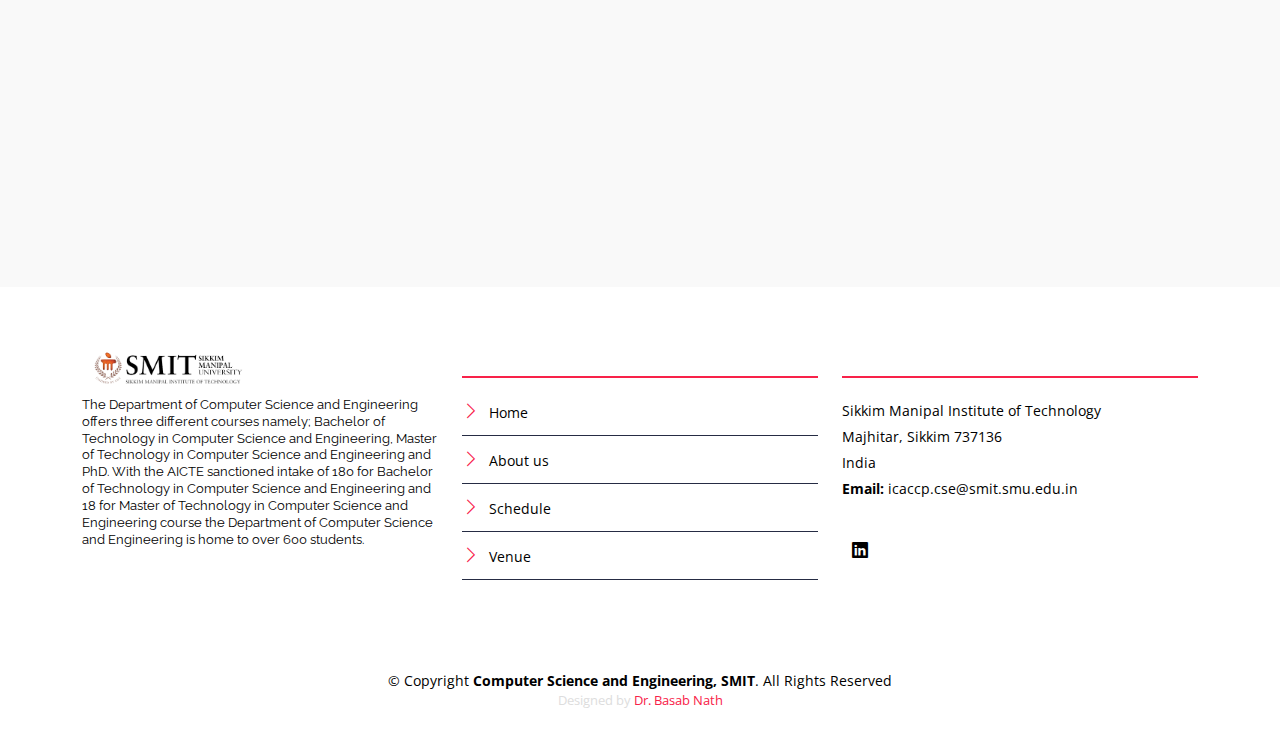
<file: committee.html>
<!DOCTYPE html>
<html lang="en">

<head>
  <meta charset="utf-8">
  <meta content="width=device-width, initial-scale=1.0" name="viewport">

  <title>ICACCP 2025 | Committee</title>
  <meta content="" name="description">
  <meta content="" name="keywords">

  <!-- Favicons -->
  <link href="assets/img/favicon.png" rel="icon">
  <link href="assets/img/apple-touch-icon.png" rel="apple-touch-icon">

  <!-- Google Fonts -->
  <link href="https://fonts.googleapis.com/css?family=Open+Sans:300,300i,400,400i,700,700i|Raleway:300,400,500,700,800" rel="stylesheet">

  <!-- Vendor CSS Files -->
  <link href="assets/vendor/aos/aos.css" rel="stylesheet">
  <link href="assets/vendor/bootstrap/css/bootstrap.min.css" rel="stylesheet">
  <link href="assets/vendor/bootstrap-icons/bootstrap-icons.css" rel="stylesheet">
  <link href="assets/vendor/glightbox/css/glightbox.min.css" rel="stylesheet">
  <link href="assets/vendor/swiper/swiper-bundle.min.css" rel="stylesheet">

  <!-- Template Main CSS File -->
  <link href="assets/css/style.css" rel="stylesheet">
</head>

<body>

  <!-- Header Section -->
  <header id="header" class="d-flex align-items-center">
    <div class="container-fluid container-xxl d-flex align-items-center">
      <div id="logo" class="me-auto">
        <a href="index.html" class="scrollto"><img src="assets/img/logo-2.png" alt="" title=""></a>
      </div>

      <nav id="navbar" class="navbar order-last order-lg-0">
        <ul>
          <li><a class="nav-link scrollto" href="./index.html#hero">Home</a></li>
          <li><a class="nav-link scrollto" href="./index.html#about">About</a></li>
          <li><a class="nav-link scrollto" href="./index.html#speakers">Speakers</a></li>
          <li><a class="nav-link scrollto" href="./index.html#schedule">Schedule</a></li>
          <li><a class="nav-link scrollto" href="./call-for-papers.html">Call For Papers</a></li>
          <li><a class="nav-link scrollto" href="./registration.html">Registration</a></li>
          <li><a class="nav-link scrollto" href="#committee">Committee</a></li>
          <li><a class="nav-link scrollto" href="./index.html#contact">Contact Us</a></li>
        </ul>
        <i class="bi bi-list mobile-nav-toggle"></i>
      </nav>
      <a class="registrations scrollto" href="https://cmt3.research.microsoft.com/ICACCP2025/Submission/Index">Submit Paper</a>
    </div>
  </header>

  <!-- Main Section -->
  <main id="main" class="main-page">

    <!-- Organizing Committee Section -->
    <section id="committee" class="section-with-bg-2">
      <div class="container" data-aos="fade-up">
        <div class="section-header" href="#oc">
          <br><br>
          <h2>Committee</h2>
        </div>

        <div class="row">

          <!-- Patron and Chairperson -->
          <div class="col-lg-4" data-aos="fade-up" data-aos-delay="100">
            <div class="card mb-5 mb-lg-0">
              <div class="card-body">
                <hr>
                <h3>Chief Patrons</h3>
                <ul style="font-size:16px">
                  <li>Prof.(Dr.) K. Ramnarayan,   <br>  Pro Chancellor, Sikkim Manipal University (SMU)</li>
                  <li>Air Vice Marshal (Dr.) DC Agarwal, <br> VSM, Vice Chancellor, Sikkim Manipal University (SMU)</li>
                
                </ul>
                <br>
                <h3>Patrons</h3>
                <ul style="font-size:16px">
                   
                  <li>Prof (Dr.) Karma Sonam Sherpa, Registrar, Sikkim Manipal University (SMU)</li>
                  <li>Prof (Dr.) GL Sharma,<br> Director, Sikkim Manipal Institute of Technology (SMIT)</li>
                </ul>
                <hr>
              </div>
            </div>
          </div>

          <!-- Advisors and Conveners -->
          <div class="col-lg-4" data-aos="fade-up" data-aos-delay="200">
            <div class="card mb-5 mb-lg-0">
              <div class="card-body">
                <hr>
                <h3>University Advisory Committe</h3>
                <ul style="font-size:16px">
                  <li>Prof. (Dr.) Kalpana Sharma, <br>Director, Directorate of Research, Sikkim Manipal University (SMU)</li>
                  <li>Prof. (Dr.) Sangeeta Jha, <br>Professor, Dept. of Chemistry, Associate Director (Academics), SMIT</li>
                  <li>Prof. Chingtham Tejbanta Singh,<br> CEO, AIC, SMUTBI</li>
                  <li>Prof. (Dr.) Chandrashekhar Bhuiyan,<br> Associate Director (Research), SMIT</li>
                  <li>	Prof. (Dr.) NK Bhattacharyya,<br> Associate Director (SA), SMIT</li>
                  

                </ul>
                <br>
                <h3>Convener & Co-Convenor</h3>
                <ul style="font-size:16px">
                  <li>Dr. Sandeep Gurung<br>Dept. of CSE, SMIT</li>
                  <li>Dr. Dhruba Ningombam<br>Dept. of CSE, SMIT</li>
                </ul>
                <hr>
              </div>
            </div>
          </div>

          <!-- Organizing Secretaries -->
          <div class="col-lg-4" data-aos="fade-up" data-aos-delay="300">
            <div class="card">
              <div class="card-body">
                <hr>
                <h3>Organizing Secretaries</h3>
                <ul class="fa-ul">
                  <li>Chitrapriya Ningthoujam</li>
                  <li>Ish Nath Jha</li>
                  <li>Jhuma Sunuwar</li>
                  <li>Kiran Gautam</li>
                  <li>Minakshi Roy</li>
                  <li>Nitisha Pradhan</li>
                  <li>Rubaya Khatun</li>
                  <li>Sayantani Roy</li>
                  <li>Shubhajit Panda</li>
                  <li>Sourav Paul</li>
                  <li>Tanuja Subba</li>
                  <li>Tawal Kr. Koirala</li>
                  <li>Vikash Kr. Singh</li>
                  <li>Yogesh</li>
                </ul>
                <hr>
              </div>
            </div>
          </div>
        </div>
      </div>
    </section>

    <!-- Publicity Section -->
<!-- Finance and Publicity Section -->
<section id="finance-publicity" class="section-with-bg-2">
  <div class="container" data-aos="fade-up">

    <div class="row">

      <!-- Finance Section -->
      <div class="col-lg-6" data-aos="fade-up" data-aos-delay="100">
        <div class="card">
          <div class="card-body">
            <hr>
            <h3>Finance</h3>
            <ul class="fa-ul">
              <li>Ashis Pradhan</li>
              <li>Bijoyeta Roy</li>
              <li>Sanjoy Ghatak</li>
              <li>Binod Hingmang</li>
            </ul>
            <hr>
          </div>
        </div>
      </div>

      <!-- Publicity Section -->
      <div class="col-lg-6" data-aos="fade-up" data-aos-delay="200">
        <div class="card">
          <div class="card-body">
            <hr>
            <h3>Publicity</h3>
            <ul class="fa-ul">
              <li>Amrita Biswas</li>
              <li>Basab Nath</li>
              <li>Biraj Upadhyaya</li>
            </ul>
            <hr>
          </div>
        </div>
      </div>

    </div>

  </div>
</section>


    <!-- Program Committee Section -->
    <section id="program-committee" class="section-with-bg-2">
      <div class="container" data-aos="fade-up">
        <div class="section-header" href="#oc">
          <br><br>
          <h2>Program Committee</h2>
        </div>

        <div class="row">

          <!-- General and Organizing Chairs -->
          <div class="col-lg-4" data-aos="fade-up" data-aos-delay="100">
            <div class="card mb-5 mb-lg-0">
              <div class="card-body">
                <hr>
                <h3>Organizing Chair</h3>
                <ul style="font-size:16px">
                  <li>Udit Kr. Chakraborty<br>Professor and Head, Dept. of CSE, SMIT</li>
                </ul>
                <br>
                <h3>Programme Chairs</h3>
                <ul style="font-size:16px">
                  <li>Biswaraj Sen<br>Professor, Dept. of CSE, SMIT</li>
                  <li>Om Prakash Singh<br>Professor and Head, Dept. of AI & DS, SMIT</li>
                  <li>Santanu Kumar Misra<br>Assistant Professor, Dept. of CSE, SMIT</li>
                </ul>
                <hr>
              </div>
            </div>
          </div>

          <!-- Program Chairs -->
          <div class="col-lg-4" data-aos="fade-up" data-aos-delay="200">
            <div class="card mb-5 mb-lg-0">
              <div class="card-body">
                <hr>
                <h3>Publication Chair</h3>
                <ul style="font-size:16px">
                  <li>Samarjeet Borah<br>Professor and Head, Dept. of Computer Applications, SMIT</li>
                  <li>Bikash Sharma <br>Professor and Head , Dept. of ECE, SMIT</li>
                  <li>Nandan Banerji<br>Assistant Professor, Dept. of CSE, SMIT</li>
                
                </ul>
                <hr>
              </div>
            </div>
          </div>

          <!-- Publication Chairs
          <div class="col-lg-4" data-aos="fade-up" data-aos-delay="300">
            <div class="card">
              <div class="card-body">
                <hr>
                <h3>Publication Chair</h3>
                <ul class="fa-ul">
                  <li>Samarjeet Borah<br>Professor & Head, Dept. of Computer Applications, SMIT</li>
                  <li>Nandan Banerji<br>Dept. of CSE, SMIT</li>
                  <li>Bikash Sharma<br>Head, Dept. of ECE, SMIT</li>
                </ul>
                <hr>
              </div>
            </div>
          </div> -->

        </div>
      </div>
    </section>

    <!-- ======= Advisory Committee Section ======= -->
    <section id="advisory-committee" class="section-with-bg-2">
      <div class="container" data-aos="fade-up">

        <div class="section-header" href="#oc">
        <br><br>
          <h2>Advisory Committee</h2>
          <p> </p>  
        </div>

        <div class="row">
          <div class="col-lg-4" data-aos="fade-up" data-aos-delay="100">
            <div class="card mb-5 mb-lg-0">
              <div class="card-body">
                <hr>
                <ul class="fa-ul">
                  <ul style="font-size:16px"> 
                    <li>Debotosh Bhattacharjee, Jadavpur University, Kolkata, Professor</li>
                    <li>Rajkumar Buyya, The University of Melbourne, Professor</li>
                    <li>Sushmita Mitra, Indian Statistical Institute, Kolkata, Professor</li>
                    <li>Swagatam Das, Indian Statistical Institute, Kolkata, Professor</li>
                    <li>Subhrabrata Choudhury, National Institute of Technology Durgapur, Professor</li>
                    <li>Subarna Shakya, Tribhuban University, Professor</li>
                    <li>Asit Kumar Datta, University of Calcutta, Kolkata, Professor</li>
                    <li>Basabi Chakraborty, Iwate Prefectural University, Professor</li>
                    <li>Ujjwal Maulik, Jadavpur University, Kolkata, Professor</li>
                    <li>Scott Trent, 1811 Research–Tokyo, Professor</li>
                    <li>Osama Abu-Sharkh, Princess Sumaya University for Technology, Ammam, Professor</li>
                    <li>Cesare Alippi, Politecnico di Milano, Professor</li>
                    <li>Partha Sarathi Mandal, Indian Institute of Technology, Guwahati, Professor</li>
                    <li>Samir Roy, National Institute of Technical Teachers' Training and Research, Kolkata, Professor</li>
                    <li>Amlan Chatterjee, California State University, Dominguez Hills, Professor</li>
                    <li>Aynur Unal, Palo Alto, CA, Professor</li>
                    <li>Animesh Dutta, National Institute of Technology, Durgapur, Professor</li>
                    <li>Parag Kumar Guha Thakurata, National Institute of Technology, Durgapur, Professor</li>
                    <li>Debasish De, MAKAUT, West Bengal, Professor</li>
                    <li>Ranjan Shee, Synchrony Financial Connecticut, VP</li>
                    <li>Sanjeeban Dasgupta, Boston Scientific, Minnesota, Manager</li>
                    <li>Avik Bhattacharya, Sr. Product Manager, Keysight, Sr. Prod. Manager</li>
                   
                  </ul> 
                </ul>
                <hr>
              </div>
            </div>
          </div>
          <div class="col-lg-4" data-aos="fade-up" data-aos-delay="100">
            <div class="card mb-5 mb-lg-0">
              <div class="card-body">
                <hr>
                <ul class="fa-ul">
                  <ul style="font-size:16px"> 
                    <li>Pinaki Mitra, Indian Institute of Technology, Guwahati, Professor</li>
                    <li>Amit Biswas, MNNIT Allahabad, Professor</li>
                    <li>Bibhudatta Sahoo, NIT Rourkela, Professor</li>
                    <li>Arijit Nandi, UC Barcelona, Sr. Research Fellow</li>
                    <li>Laia Subirats, Open University of Catalonia, Associate Professor</li>
                    <li>Mariya Ouaissa, Cadi Ayyad University, Marrakech, Professor</li>
                    <li>Tanmay De, National Institute of Technology Durgapur, Professor</li>
                    <li>Nanda Dulal Jana, National Institute of Technology Durgapur, Professor</li>
                    <li>Prosenjit Choudhury, National Institute of Technology Durgapur, Professor</li>
                    <li>Baisakhi Chakraborty, National Institute of Technology Durgapur, Professor</li>
                    <li>Debasis Mitra, National Institute of Technology Durgapur, Professor</li>
                    <li>Aravind Voruganti, IDS Software, VP</li>
                    <li>Chandranath Adak, IIT Patna, Professor</li>
                    <li>Soumen Mondal, National Sun Yat-Sen University, Taiwan, Post-Doctoral Fellow</li>
                    <li>Kartik Sutradhar, IIIT Sri City, Professor</li>
                    <li>P. Sai Kiran, Prasad V Potluri Siddhartha Institute of Technology, AP, Professor</li>
                    <li>Lairenlakpam Robindro, CSIR-Indian Institute of Petroleum, Dehradun, Senior Principal Scientist</li>
                    <li>S. Hudson Singh, Northern Regional Laboratory, Mohali, Scientist-E / Director</li>
                    <li>M. Memita Devi, Institute of Nuclear Medicine and Allied Sciences(INMAS), DRDO, New Delhi, Scientist-E</li>
                    <li>Sudan Jha, Department of Computer Science & Engineering, Kathmandu University, Nepal, Professor</li>
                    <li>Harish Garg, Thapar University, Professor</li>
                    <li>Shafiul Alom Ahamed, VIT, Bhopal, Professor</li>
                  </ul> 
                </ul>
                <hr>
              </div>
            </div>
          </div>
          <div class="col-lg-4" data-aos="fade-up" data-aos-delay="100">
            <div class="card mb-5 mb-lg-0">
              <div class="card-body">
                <hr>
                <ul class="fa-ul">
                  <ul style="font-size:16px"> 
                    <li>S. Arun Kumar, Vel Tech Rangarajan Dr. Sangunthala R&D Institute of Science and Technology, Karnataka, Professor</li>
                    <li>Pajany M, Presidency University Bangalore, Professor</li>
                    <li>K. Manamohana, MAHE, Professor</li>
                    <li>Dasharathraj K Shetty, MAHE, Professor</li>
                    <li>Hiren Kumar Deva Sarma, Guwahati University, Professor</li>
                    <li>Shashank Puskar, BIT Mesra, Professor</li>
                    <li>Anoop BN, MAHE, Karnataka, India, Professor</li>
                    <li>Md. Sarfaraj Alam Ansari, NIT Sikkim, Professor</li>
                    <li>Pratyay Kuila, NIT Sikkim, Professor, Head of Department, Dean R&C</li>
                    <li>Sangram Ray, NIT Sikkim, Professor</li>
                    <li>Mohan Pratap Pradhan, Sikkim University, Professor</li>
                    <li>Ratika Pradhan, Sikkim University, Professor</li>
                    <li>Swarup Roi, Sikkim University, Professor</li>
                    <li>L. Joy Prakash Singh, NEHU, India, Professor</li>
                    <li>Rebicca Rai, Sikkim University, Professor</li>
                    <li>J.P Singh, NIT Patna, Professor</li>
                    <li>Sankhayan Choudhury, Calcutta University, Professor</li>
                    <li>Sunita Sarkar, Assam University, Professor</li>
                    <li>Sujay Chatterjee, University of Campinas, Sao Paulo, Brazil, Post-Doctoral Fellow</li>
                    <li>Krishnan Bandyopadhyay, Dayananda Sagar University, Bengaluru, KA, Professor</li>
                    <li>Vijaya Chandra Jadala, SR University, Warangal, Telangana, India, Professor</li>
                  </ul> 
                </ul>
                <hr>
              </div>
            </div>
          </div>
        </div>
      </div>
    </section><!-- End Organizing Committee Section -->

    
  </main>

  <!-- Footer -->
  <footer id="footer">
    <div class="footer-top">
      <div class="container">
        <div class="row">

          <div class="col-lg-4 col-md-6 footer-info">
            <img src="assets/img/logo-2.png">
            <p style="font-size: 13px; line-height: 1.3;">The Department of Computer Science and  Engineering offers three different courses namely; Bachelor of Technology in Computer Science and Engineering, Master of Technology in Computer Science and Engineering and PhD. With the AICTE sanctioned intake of 180 for Bachelor of Technology in Computer Science and Engineering and 18 for Master of Technology in Computer Science and Engineering course the Department of Computer Science and  Engineering  is home to over 600 students.</p>
          </div>

          <div class="col-lg-4 col-md-6 footer-links">
            <h4>Useful Links</h4>
            <ul>
              <li><i class="bi bi-chevron-right"></i> <a href="./index.html#hero">Home</a></li>
              <li><i class="bi bi-chevron-right"></i> <a href="./index.html#about">About us</a></li>
              <li><i class="bi bi-chevron-right"></i> <a href="./index.html#schedule">Schedule</a></li>
              <li><i class="bi bi-chevron-right"></i> <a href="./index.html#venue">Venue</a></li>
            </ul>
          </div>

          <div class="col-lg-4 col-md-6 footer-contact">
            <h4>Contact Us</h4>
            <p>
              Sikkim Manipal Institute of Technology <br>
              Majhitar, Sikkim 737136<br>
              India <br>
              <strong>Email: </strong>icaccp.cse@smit.smu.edu.in<br>
            </p>

            <div class="social-links">
              <a href="https://www.linkedin.com/company/sikkim-manipal-institute-of-technology-smit/mycompany/" class="linkedin"><i class="bi bi-linkedin"></i></a>
            </div>

          </div>
        </div>
      </div>
    </div>

    <div class="container">
      <div class="copyright">
        &copy; Copyright <strong>Computer Science and Engineering, SMIT</strong>. All Rights Reserved
      </div>
      <div class="credits">
        Designed by <a href="https://www.linkedin.com/in/dr-basab-nath-b956a3194" target="_blank">Dr. Basab Nath</a>
      </div>
    </div>
  </footer>
  <!-- Footer -->

  <a href="#" class="back-to-top d-flex align-items-center justify-content-center"><i class="bi bi-arrow-up-short"></i></a>

  <!-- Vendor JS Files -->
  <script src="assets/vendor/aos/aos.js"></script>
  <script src="assets/vendor/bootstrap/js/bootstrap.bundle.min.js"></script>
  <script src="assets/vendor/glightbox/js/glightbox.min.js"></script>
  <script src="assets/vendor/swiper/swiper-bundle.min.js"></script>
  <script src="assets/vendor/php-email-form/validate.js"></script>

  <!-- Template Main JS File -->
  <script src="assets/js/main.js"></script>

</body>
</html>
</file>
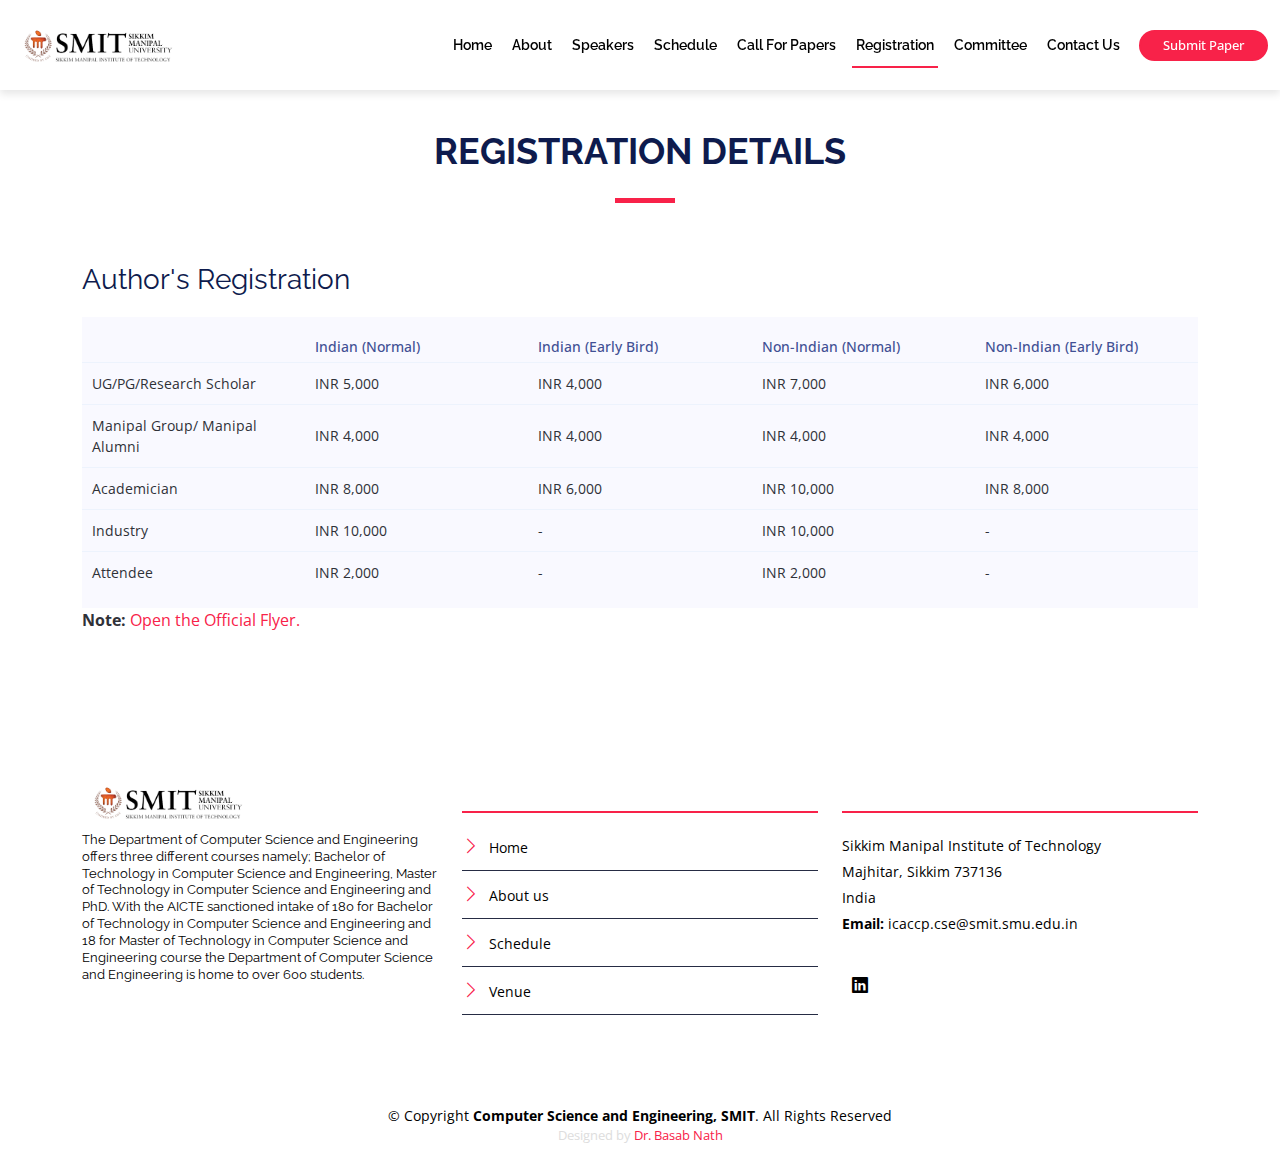
<file: registration.html>
<!DOCTYPE html>
<html lang="en">

<head>
  <meta charset="utf-8">
  <meta content="width=device-width, initial-scale=1.0" name="viewport">

  <title>ICACCP 2025 | Registration</title>
  <meta content="" name="description">
  <meta content="" name="keywords">

  <!-- Favicons -->
  <link href="assets/img/favicon.png" rel="icon">
  <link href="assets/img/apple-touch-icon.png" rel="apple-touch-icon">

  <!-- Google Fonts -->
  <link href="https://fonts.googleapis.com/css?family=Open+Sans:300,300i,400,400i,700,700i|Raleway:300,400,500,700,800" rel="stylesheet">

  <!-- Vendor CSS Files -->
  <link href="assets/vendor/aos/aos.css" rel="stylesheet">
  <link href="assets/vendor/bootstrap/css/bootstrap.min.css" rel="stylesheet">
  <link href="assets/vendor/bootstrap-icons/bootstrap-icons.css" rel="stylesheet">
  <link href="assets/vendor/glightbox/css/glightbox.min.css" rel="stylesheet">
  <link href="assets/vendor/swiper/swiper-bundle.min.css" rel="stylesheet">

  <!-- Template Main CSS File -->
  <link href="assets/css/style.css" rel="stylesheet">
</head>

<body>
  <!-- Header Section -->
  <header id="header" class="d-flex align-items-center ">
    <div class="container-fluid container-xxl d-flex align-items-center">
      <div id="logo" class="me-auto">
        <a href="index.html" class="scrollto"><img src="assets/img/logo-2.png" alt="" title=""></a>
      </div>

      <nav id="navbar" class="navbar order-last order-lg-0">
        <ul>
          <li><a class="nav-link scrollto" href="./index.html#hero">Home</a></li>
          <li><a class="nav-link scrollto" href="./index.html#about">About</a></li>
          <li><a class="nav-link scrollto" href="./index.html#speakers">Speakers</a></li>
          <li><a class="nav-link scrollto" href="./index.html#schedule">Schedule</a></li>
          <li><a class="nav-link scrollto" href="./call-for-papers.html">Call For Papers</a></li>
          <li><a class="nav-link scrollto" href="./#registrations">Registration</a></li>
          <li><a class="nav-link scrollto" href="./committee.html">Committee</a></li>
          <li><a class="nav-link scrollto" href="./index.html#contact">Contact Us</a></li>
        </ul>
        <i class="bi bi-list mobile-nav-toggle"></i>
      </nav>
      <a class="registrations scrollto" href="https://cmt3.research.microsoft.com/ICACCP2025/Submission/Index">Submit Paper</a>
    </div>
  </header>
  <!-- Header Section -->

  <main id="main" class="main-page">

    <!-- Registration Section -->
    <section id="registrations">
      <div class="container">
        <div class="section-header">
          <h2>Registration Details</h2>
        </div>

        <h3>Author's Registration</h3>
        <div class="section-top-border">
          <div class="progress-table-wrap">
            <div class="progress-table">
              <div class="table-head">
                <div class="serial"></div>
                <div class="category">Indian (Normal)</div>
                <div class="row1">Indian (Early Bird)</div>
                <div class="row2">Non-Indian (Normal)</div>
                <div class="row3">Non-Indian (Early Bird)</div>
              </div>
              <div class="table-row">
                <div class="serial">UG/PG/Research Scholar</div>
                <div class="category">INR 5,000</div>
                <div class="row1">INR 4,000</div>
                <div class="row2">INR 7,000</div>
                <div class="row3">INR 6,000</div>
              </div>
              <div class="table-row">
                <div class="serial">Manipal Group/ Manipal Alumni</div>
                <div class="category">INR 4,000</div>
                <div class="row1">INR 4,000</div>
                <div class="row2">INR 4,000</div>
                <div class="row3">INR 4,000</div>
              </div>
              <div class="table-row">
                <div class="serial">Academician</div>
                <div class="category">INR 8,000</div>
                <div class="row1">INR 6,000</div>
                <div class="row2">INR 10,000</div>
                <div class="row3">INR 8,000</div>
              </div>
              <div class="table-row">
                <div class="serial">Industry</div>
                <div class="category">INR 10,000</div>
                <div class="row1">-</div>
                <div class="row2">INR 10,000</div>
                <div class="row3">-</div>
              </div>
              <div class="table-row">
                <div class="serial">Attendee</div>
                <div class="category">INR 2,000</div>
                <div class="row1">-</div>
                <div class="row2">INR 2,000</div>
                <div class="row3">-</div>
              </div>
            </div>
          </div>
        </div>
        <p><span style="font-weight: bold">Note: </span><a href="./assets/img/flyer.jpg" target="_blank">
          Open the Official Flyer.
        </a></p>
      </div>
    </section>
    <!-- Registration Section -->
  </main>

  <!-- Footer -->
  <footer id="footer">
    <div class="footer-top">
      <div class="container">
        <div class="row">

          <div class="col-lg-4 col-md-6 footer-info">
            <img src="assets/img/logo-2.png">
            <p style="font-size: 13px; line-height: 1.3;">The Department of Computer Science and  Engineering offers three different courses namely; Bachelor of Technology in Computer Science and Engineering, Master of Technology in Computer Science and Engineering and PhD. With the AICTE sanctioned intake of 180 for Bachelor of Technology in Computer Science and Engineering and 18 for Master of Technology in Computer Science and Engineering course the Department of Computer Science and  Engineering  is home to over 600 students.</p>
          </div>

          <div class="col-lg-4 col-md-6 footer-links">
            <h4>Useful Links</h4>
            <ul>
              <li><i class="bi bi-chevron-right"></i> <a href="./index.html#hero">Home</a></li>
              <li><i class="bi bi-chevron-right"></i> <a href="./index.html#about">About us</a></li>
              <li><i class="bi bi-chevron-right"></i> <a href="./index.html#schedule">Schedule</a></li>
              <li><i class="bi bi-chevron-right"></i> <a href="./index.html#venue">Venue</a></li>
            </ul>
          </div>

          <div class="col-lg-4 col-md-6 footer-contact">
            <h4>Contact Us</h4>
            <p>
              Sikkim Manipal Institute of Technology <br>
              Majhitar, Sikkim 737136<br>
              India <br>
              <strong>Email: </strong>icaccp.cse@smit.smu.edu.in<br>
            </p>

            <div class="social-links">
              <a href="https://www.linkedin.com/company/sikkim-manipal-institute-of-technology-smit/mycompany/" class="linkedin"><i class="bi bi-linkedin"></i></a>
            </div>

          </div>
        </div>
      </div>
    </div>

    <div class="container">
      <div class="copyright">
        &copy; Copyright <strong>Computer Science and Engineering, SMIT</strong>. All Rights Reserved
      </div>
      <div class="credits">
        Designed by <a href="https://www.linkedin.com/in/dr-basab-nath-b956a3194" target="_blank">Dr. Basab Nath</a>
      </div>
    </div>
  </footer>
  <!-- Footer -->

  <a href="#" class="back-to-top d-flex align-items-center justify-content-center"><i class="bi bi-arrow-up-short"></i></a>

  <!-- Vendor JS Files -->
  <script src="assets/vendor/aos/aos.js"></script>
  <script src="assets/vendor/bootstrap/js/bootstrap.bundle.min.js"></script>
  <script src="assets/vendor/glightbox/js/glightbox.min.js"></script>
  <script src="assets/vendor/swiper/swiper-bundle.min.js"></script>
  <script src="assets/vendor/php-email-form/validate.js"></script>

  <!-- Template Main JS File -->
  <script src="assets/js/main.js"></script>

</body>
</html>
</file>
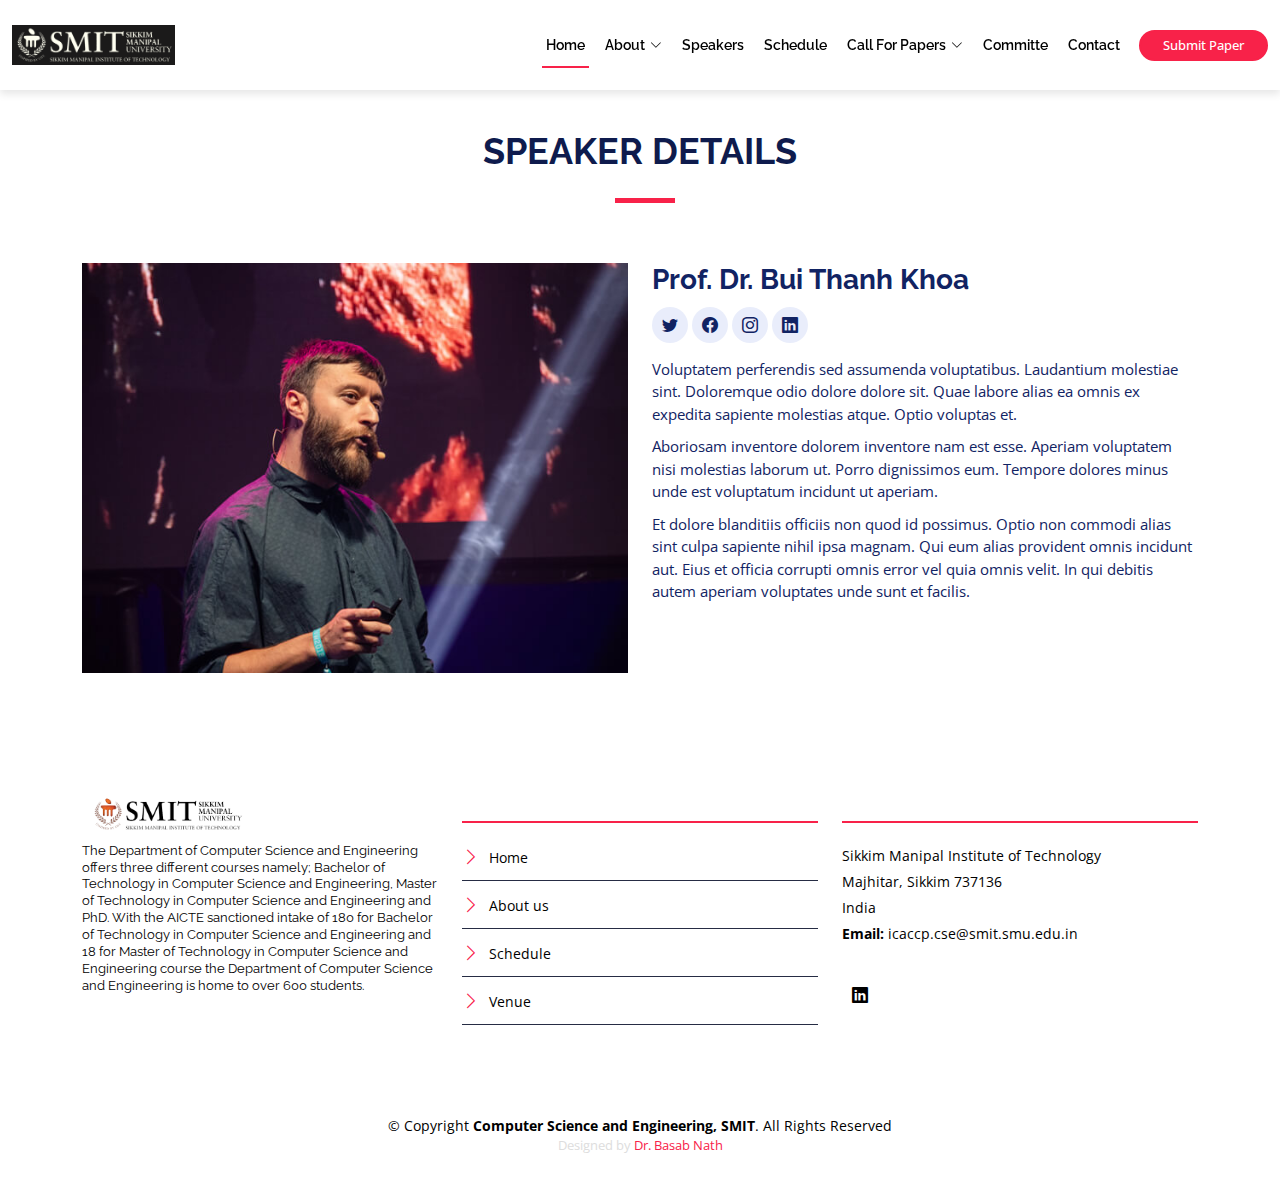
<file: speaker-details.html>
<!DOCTYPE html>
<html lang="en">

<head>
  <meta charset="utf-8">
  <meta content="width=device-width, initial-scale=1.0" name="viewport">

  <title>ICACCP-2025</title>
  <meta content="" name="description">
  <meta content="" name="keywords">

  <!-- Favicons -->
  <link href="assets/img/favicon.png" rel="icon">
  <link href="assets/img/apple-touch-icon.png" rel="apple-touch-icon">

  <!-- Google Fonts -->
  <link href="https://fonts.googleapis.com/css?family=Open+Sans:300,300i,400,400i,700,700i|Raleway:300,400,500,700,800" rel="stylesheet">

  <!-- Vendor CSS Files -->
  <link href="assets/vendor/aos/aos.css" rel="stylesheet">
  <link href="assets/vendor/bootstrap/css/bootstrap.min.css" rel="stylesheet">
  <link href="assets/vendor/bootstrap-icons/bootstrap-icons.css" rel="stylesheet">
  <link href="assets/vendor/glightbox/css/glightbox.min.css" rel="stylesheet">
  <link href="assets/vendor/swiper/swiper-bundle.min.css" rel="stylesheet">

  <!-- Template Main CSS File -->
  <link href="assets/css/style.css" rel="stylesheet">
</head>

<body>
  <!-- Header Section -->
  <header id="header" class="d-flex align-items-center ">
    <div class="container-fluid container-xxl d-flex align-items-center">
      <div id="logo" class="me-auto">
        <a href="index.html" class="scrollto"><img src="assets/img/logo.png" alt="" title=""></a>
      </div>

      <nav id="navbar" class="navbar order-last order-lg-0">
        <ul>
          <li><a class="nav-link scrollto active" href="#hero">Home</a></li>
          <li class="dropdown"><a href="index.html#about"><span>About</span> <i class="bi bi-chevron-down"></i></a>
            <ul>
              <li><a class="nav-link scrollto" href="#">Hotels</a></li>
              <li><a href="#">Visa</a></li>
              <li><a href="index.html#sponsors">Sponsors</a></li>
            </ul>
          <li><a class="nav-link scrollto" href="index.html#speakers">Speakers</a></li>
          <li><a class="nav-link scrollto" href="index.html#schedule">Schedule</a></li>
          <li class="dropdown"><a href="#"><span>Call For Papers</span> <i class="bi bi-chevron-down"></i></a>
          <ul>
            <li><a class="nav-link scrollto" href="registration.html">Registrations</a></li>
            <li><a href="#">Call For Papers</a></li>
            <li><a href="#">Call For Workshops</a></li>
          </ul>
          <li><a class="nav-link scrollto" href="committe.html">Committe</a></li>
          <li><a class="nav-link scrollto" href="index.html#contact">Contact</a></li>
        </ul>
        <i class="bi bi-list mobile-nav-toggle"></i>
      </nav>
      <a class="registrations scrollto" href="https://cmt3.research.microsoft.com/ICACCP2025/Submission/Index">Submit Paper</a>
    </div>
  </header>
  <!-- Header Section -->

  <main id="main" class="main-page">

    <!-- Speaker Detail's Section -->
    <section id="speakers-details">
      <div class="container">
        <div class="section-header">
          <h2>Speaker Details</h2>
        </div>

        <div class="row">
          <div class="col-md-6">
            <img src="assets/img/speakers/1.jpg" alt="Speaker 1" class="img-fluid">
          </div>

          <div class="col-md-6">
            <div class="details">
              <h2>Prof. Dr. Bui Thanh Khoa</h2>
              <div class="social">
                <a href=""><i class="bi bi-twitter"></i></a>
                <a href=""><i class="bi bi-facebook"></i></a>
                <a href=""><i class="bi bi-instagram"></i></a>
                <a href=""><i class="bi bi-linkedin"></i></a>
              </div>
              <p>Voluptatem perferendis sed assumenda voluptatibus. Laudantium molestiae sint. Doloremque odio dolore dolore sit. Quae labore alias ea omnis ex expedita sapiente molestias atque. Optio voluptas et.</p>

              <p>Aboriosam inventore dolorem inventore nam est esse. Aperiam voluptatem nisi molestias laborum ut. Porro dignissimos eum. Tempore dolores minus unde est voluptatum incidunt ut aperiam.</p>

              <p>Et dolore blanditiis officiis non quod id possimus. Optio non commodi alias sint culpa sapiente nihil ipsa magnam. Qui eum alias provident omnis incidunt aut. Eius et officia corrupti omnis error vel quia omnis velit. In qui debitis autem aperiam voluptates unde sunt et facilis.</p>
            </div>
          </div>
        </div>
      </div>
    </section>
    <!-- Speaker Detail's Section -->
  </main>

  <!-- Footer -->
  <footer id="footer">
    <div class="footer-top">
      <div class="container">
        <div class="row">

          <div class="col-lg-4 col-md-6 footer-info">
            <img src="assets/img/logo-2.png">
            <p style="font-size: 13px; line-height: 1.3;">The Department of Computer Science and  Engineering offers three different courses namely; Bachelor of Technology in Computer Science and Engineering, Master of Technology in Computer Science and Engineering and PhD. With the AICTE sanctioned intake of 180 for Bachelor of Technology in Computer Science and Engineering and 18 for Master of Technology in Computer Science and Engineering course the Department of Computer Science and  Engineering  is home to over 600 students.</p>
          </div>

          <div class="col-lg-4 col-md-6 footer-links">
            <h4>Useful Links</h4>
            <ul>
              <li><i class="bi bi-chevron-right"></i> <a href="./index.html#hero">Home</a></li>
              <li><i class="bi bi-chevron-right"></i> <a href="./index.html#about">About us</a></li>
              <li><i class="bi bi-chevron-right"></i> <a href="./index.html#schedule">Schedule</a></li>
              <li><i class="bi bi-chevron-right"></i> <a href="./index.html#venue">Venue</a></li>
            </ul>
          </div>

          <div class="col-lg-4 col-md-6 footer-contact">
            <h4>Contact Us</h4>
            <p>
              Sikkim Manipal Institute of Technology <br>
              Majhitar, Sikkim 737136<br>
              India <br>
              <strong>Email: </strong>icaccp.cse@smit.smu.edu.in<br>
            </p>

            <div class="social-links">
              <a href="https://www.linkedin.com/company/sikkim-manipal-institute-of-technology-smit/mycompany/" class="linkedin"><i class="bi bi-linkedin"></i></a>
            </div>

          </div>
        </div>
      </div>
    </div>

    <div class="container">
      <div class="copyright">
        &copy; Copyright <strong>Computer Science and Engineering, SMIT</strong>. All Rights Reserved
      </div>
      <div class="credits">
        Designed by <a href="https://www.linkedin.com/in/dr-basab-nath-b956a3194" target="_blank">Dr. Basab Nath</a>
      </div>
    </div>
  </footer>
  <!-- Footer -->

  <a href="#" class="back-to-top d-flex align-items-center justify-content-center"><i class="bi bi-arrow-up-short"></i></a>

  <!-- Vendor JS Files -->
  <script src="assets/vendor/aos/aos.js"></script>
  <script src="assets/vendor/bootstrap/js/bootstrap.bundle.min.js"></script>
  <script src="assets/vendor/glightbox/js/glightbox.min.js"></script>
  <script src="assets/vendor/swiper/swiper-bundle.min.js"></script>
  <script src="assets/vendor/php-email-form/validate.js"></script>

  <!-- Template Main JS File -->
  <script src="assets/js/main.js"></script>

</body>
</html>
</file>
<file: assets/css/style.css>
/**
* Template Name: TheEvent - v4.7.0
* Template URL: https://bootstrapmade.com/theevent-conference-event-bootstrap-template/
* Author: BootstrapMade.com
* License: https://bootstrapmade.com/license/
*/

/*--------------------------------------------------------------
# General
--------------------------------------------------------------*/
body {
  background: #fff;
  color: #2f3138;
  font-family: "Open Sans", sans-serif;
}

a {
  color: #f82249;
  text-decoration: none;
  transition: 0.5s;
}

a:hover, a:active, a:focus {
  color: #f8234a;
  outline: none;
  text-decoration: none;
}

p {
  padding: 0;
  margin: 0 0 30px 0;
}

h1, h2, h3, h4, h5, h6 {
  font-family: "Raleway", sans-serif;
  font-weight: 400;
  margin: 0 0 20px 0;
  padding: 0;
  color: #0e1b4d;
}

.main-page {
  margin-top: 70px;
}

/* Prelaoder */
#preloader {
  position: fixed;
  left: 0;
  top: 0;
  z-index: 999;
  width: 100%;
  height: 100%;
  overflow: visible;
  background: #fff url("../img/preloader.svg") no-repeat center center;
}

/*--------------------------------------------------------------
# Back to top button
--------------------------------------------------------------*/
.back-to-top {
  position: fixed;
  visibility: hidden;
  opacity: 0;
  right: 15px;
  bottom: 15px;
  z-index: 996;
  background: #f82249;
  width: 40px;
  height: 40px;
  border-radius: 50px;
  transition: all 0.4s;
}
.back-to-top i {
  font-size: 28px;
  color: #fff;
  line-height: 0;
}
.back-to-top:hover {
  background: #f94a6a;
  color: #fff;
}
.back-to-top.active {
  visibility: visible;
  opacity: 1;
}

/* Sections Header
--------------------------------*/
.section-header {
  margin-bottom: 60px;
  position: relative;
  padding-bottom: 20px;
}
.section-header::before {
  content: "";
  position: absolute;
  display: block;
  width: 60px;
  height: 5px;
  background: #f82249;
  bottom: 0;
  left: calc(50% - 25px);
}
.section-header h2 {
  font-size: 36px;
  text-transform: uppercase;
  text-align: center;
  font-weight: 700;
  margin-bottom: 10px;
}
.section-header p {
  text-align: center;
  padding: 0;
  margin: 0;
  font-size: 18px;
  font-weight: 500;
  color: #9195a2;
}

.section-with-bg {
  background-color: #f6f7fd;
}

.section-with-bg-2 {
  background-color: #f9f9f9;
}

/*--------------------------------------------------------------
# Header
--------------------------------------------------------------*/
#header {
  height: 90px;
  position: fixed;
  left: 0;
  top: 0;
  right: 0;
  transition: all 0.5s;
  z-index: 997;
  background-color:#fff;
  box-shadow: 0 4px 8px rgba(0, 0, 0, 0.1); /* Adds a subtle shadow */
}
#header.header-scrolled, #header.header-inner {
  background: #fff;
  height: 70px;
}
#header #logo h1 {
  font-size: 36px;
  margin: 0;
  font-family: "Raleway", sans-serif;
  font-weight: 700;
  letter-spacing: 3px;
  text-transform: uppercase;
}
#header #logo h1 span {
  color: #f82249;
}
#header #logo h1 a, #header #logo h1 a:hover {
  color: #fff;
}
#header #logo img {
  padding: 0;
  margin: 0;
  max-height: 40px;
}
@media (max-width: 992px) {
  #header #logo img {
    max-height: 30px;
  }
}

/*--------------------------------------------------------------
# Buy Tickets
--------------------------------------------------------------*/
.registrations {
  color: #fff;
  background: #f82249;
  padding: 7px 22px;
  margin: 0 0 0 15px;
  border-radius: 50px;
  border: 2px solid #f82249;
  transition: all ease-in-out 0.3s;
  font-weight: 500;
  line-height: 1;
  font-size: 13px;
  white-space: nowrap;
}
.registrations:hover {
  background: none;
  color: black;
}
.registrations:focus {
  color: #fff;
}
@media (max-width: 992px) {
  .registrations {
    margin: 0 15px 0 0;
  }
}

/*--------------------------------------------------------------
# Navigation Menu
--------------------------------------------------------------*/
/**
* Desktop Navigation 
*/
.navbar {
  padding: 0;
}
.navbar ul {
  margin: 0;
  padding: 0;
  display: flex;
  list-style: none;
  align-items: center;
}
.navbar li {
  position: relative;
}
.navbar > ul > li {
  white-space: nowrap;
  padding: 10px 0 10px 12px;
}
.navbar a, .navbar a:focus {
  display: flex;
  align-items: center;
  justify-content: space-between;
  color: #000000;
  font-family: "Raleway", sans-serif;
  font-weight: 600;
  font-size: 14px;
  white-space: nowrap;
  transition: 0.3s;
  position: relative;
  padding: 6px 4px;
}
.navbar a i, .navbar a:focus i {
  font-size: 12px;
  line-height: 0;
  margin-left: 5px;
}
.navbar > ul > li > a:before {
  content: "";
  position: absolute;
  width: 0;
  height: 2px;
  bottom: -6px;
  left: 0;
  background-color: #f82249;
  visibility: hidden;
  transition: all 0.3s ease-in-out 0s;
}
.navbar a:hover:before, .navbar li:hover > a:before, .navbar .active:before {
  visibility: visible;
  width: 100%;
}
.navbar a:hover, .navbar .active, .navbar .active:focus, .navbar li:hover > a {
  color: #000000;
}
.navbar .dropdown ul {
  display: block;
  position: absolute;
  left: 12px;
  top: calc(100% + 30px);
  margin: 0;
  padding: 10px 0;
  z-index: 99;
  opacity: 0;
  visibility: hidden;
  background: #000000;
  box-shadow: 0px 0px 30px rgba(127, 137, 161, 0.25);
  transition: 0.3s;
}
.navbar .dropdown ul li {
  min-width: 200px;
}
.navbar .dropdown ul a {
  padding: 10px 20px;
  font-size: 14px;
  text-transform: none;
  color: #fff;
}
.navbar .dropdown ul a i {
  font-size: 12px;
}
.navbar .dropdown ul a:hover, .navbar .dropdown ul .active:hover, .navbar .dropdown ul li:hover > a {
  color: #f82249;
}
.navbar .dropdown:hover > ul {
  opacity: 1;
  top: 100%;
  visibility: visible;
}
.navbar .dropdown .dropdown ul {
  top: 0;
  left: calc(100% - 30px);
  visibility: hidden;
}
.navbar .dropdown .dropdown:hover > ul {
  opacity: 1;
  top: 0;
  left: 100%;
  visibility: visible;
}
@media (max-width: 1366px) {
  .navbar .dropdown .dropdown ul {
    left: -90%;
  }
  .navbar .dropdown .dropdown:hover > ul {
    left: -100%;
  }
}

/* Gallery Section */
#gallery {
  padding: 60px 0;
  background-color: #f9f9f9;
}

#gallery .section-header {
  text-align: center;
  margin-bottom: 40px;
}

.gallery-wrapper {
  overflow-x: auto;
  white-space: nowrap;
  padding: 10px 0;
}

.gallery {
  display: inline-block;
}

.gallery img {
  display: inline-block;
  width: 300px; /* Increase width */
  height: 200px; /* Increase height */
  object-fit: cover;
  margin: 0 10px;
  border-radius: 8px;
  transition: transform 0.3s ease-in-out;
  border: 1px solid rgb(152, 152, 152);
}

.gallery img:hover {
  cursor: pointer;
  transform: scale(1.05);
}

/**
* Mobile Navigation 
*/
.mobile-nav-toggle {
  color: #000000;
  font-size: 28px;
  cursor: pointer;
  display: none;
  line-height: 0;
  transition: 0.5s;
}

@media (max-width: 991px) {
  .mobile-nav-toggle {
    display: block;
  }

  .navbar ul {
    display: none;
  }
}
.navbar-mobile {
  position: fixed;
  overflow: hidden;
  top: 0;
  right: 0;
  left: 0;
  bottom: 0;
  background: rgba(0, 0, 0, 0.9);
  transition: 0.3s;
  z-index: 999;
}
.navbar-mobile .mobile-nav-toggle {
  position: absolute;
  top: 15px;
  right: 15px;
}
.navbar-mobile ul {
  display: block;
  position: absolute;
  top: 55px;
  right: 15px;
  bottom: 15px;
  left: 15px;
  padding: 10px 0;
  background-color: #fff;
  overflow-y: auto;
  transition: 0.3s;
}
.navbar-mobile > ul > li {
  padding: 0;
}
.navbar-mobile a:hover:before, .navbar-mobile li:hover > a:before, .navbar-mobile .active:before {
  visibility: hidden;
}
.navbar-mobile a, .navbar-mobile a:focus {
  padding: 10px 20px;
  font-size: 15px;
  color: #060c22;
}
.navbar-mobile a:hover, .navbar-mobile .active, .navbar-mobile li:hover > a {
  color: #f82249;
}
.navbar-mobile .getstarted, .navbar-mobile .getstarted:focus {
  margin: 15px;
}
.navbar-mobile .dropdown ul {
  position: static;
  display: none;
  margin: 10px 20px;
  padding: 10px 0;
  z-index: 99;
  opacity: 1;
  visibility: visible;
  background: #fff;
  box-shadow: 0px 0px 30px rgba(127, 137, 161, 0.25);
}
.navbar-mobile .dropdown ul li {
  min-width: 200px;
}
.navbar-mobile .dropdown ul a {
  padding: 10px 20px;
}
.navbar-mobile .dropdown ul a i {
  font-size: 12px;
}
.navbar-mobile .dropdown ul a:hover, .navbar-mobile .dropdown ul .active:hover, .navbar-mobile .dropdown ul li:hover > a {
  color: #f82249;
}
.navbar-mobile .dropdown > .dropdown-active {
  display: block;
}

/*--------------------------------------------------------------
# Hero Section
--------------------------------------------------------------*/
#hero {
  width: 100%;
  height: 65vh;
  background: url(../img/background.webp) top center;
  background-size: cover;
  background-position: bottom;
  overflow: hidden;
  position: relative;
}
@media (min-width: 1024px) {
  #hero {
    background-attachment: fixed;
  }
}

.hero-2 .font-1 {
  font-size: 28px;
}
@media (max-width: 1024px) {
  .hero-2 {
    padding-right: 10px;
    padding-left: 10px;
  }
  .hero-2 .font-1 {
    font-size: 24px;
  }
}
/* #hero:before {
  content: "";
  background: rgba(6, 12, 34, 0.8);
  position: absolute;
  bottom: 0;
  top: 0;
  left: 0;
  right: 0;
} */
 
/* .hero-container { */
  /* position: absolute; */
  /* bottom: 10;
  left: 10;
  top: 90px;
  right: 0;
  display: flex;
  justify-content: center;
  align-items: center;
  flex-direction: column;
  text-align: center;
  padding: 0 55px;
} */
.hero-container {
  position: absolute;
  bottom: 0;
  left: 0;
  top: 350px;
  right: 0;
  display: flex;
  justify-content: center;
  align-items: center;
  flex-direction: column;
  text-align: center;
  padding: 0 15px;
  z-index: 100;
  color: black;
}
.empty-space {
  height: 250px;
}
/* #hero:before {
  content: "";
  background: rgba(6, 12, 34, 0.5);
  position: absolute;
  bottom: 0;
  top: 0;
  left: 0;
  right: 0;
} */
@media (max-width: 991px) {
  #hero .hero-container {
    top: 70px;
  }
}
#hero h2 {
  color: #fff;
  font-family: "Raleway", sans-serif;
  font-size: 56px;
  font-weight: 600;
  text-transform: uppercase;
}
/* #hero h2 span {
  
} */
#hero p span {

}
@media (max-width: 991px) {
  #hero h2 {
    font-size: 34px;
  }
}
#hero p {
  color: #ebebeb;
  font-weight: 700;
  font-size: 20px;
}
@media (max-width: 991px) {
  #hero p {
    font-size: 16px;
  }
}
#hero .play-btn {
  width: 94px;
  height: 94px;
  background: radial-gradient(#f82249 50%, rgba(101, 111, 150, 0.15) 52%);
  border-radius: 50%;
  display: block;
  position: relative;
  overflow: hidden;
}
#hero .play-btn::after {
  content: "";
  position: absolute;
  left: 50%;
  top: 50%;
  transform: translateX(-40%) translateY(-50%);
  width: 0;
  height: 0;
  border-top: 10px solid transparent;
  border-bottom: 10px solid transparent;
  border-left: 15px solid #fff;
  z-index: 100;
  transition: all 400ms cubic-bezier(0.55, 0.055, 0.675, 0.19);
}
#hero .play-btn:before {
  content: "";
  position: absolute;
  width: 120px;
  height: 120px;
  -webkit-animation-delay: 0s;
  animation-delay: 0s;
  -webkit-animation: pulsate-btn 2s;
  animation: pulsate-btn 2s;
  -webkit-animation-direction: forwards;
  animation-direction: forwards;
  -webkit-animation-iteration-count: infinite;
  animation-iteration-count: infinite;
  -webkit-animation-timing-function: steps;
  animation-timing-function: steps;
  opacity: 1;
  border-radius: 50%;
  border: 2px solid rgba(163, 163, 163, 0.4);
  top: -15%;
  left: -15%;
  background: rgba(198, 16, 0, 0);
}
#hero .play-btn:hover::after {
  border-left: 15px solid #f82249;
  transform: scale(20);
}
#hero .play-btn:hover::before {
  content: "";
  position: absolute;
  left: 50%;
  top: 50%;
  transform: translateX(-40%) translateY(-50%);
  width: 0;
  height: 0;
  border: none;
  border-top: 10px solid transparent;
  border-bottom: 10px solid transparent;
  border-left: 15px solid #fff;
  z-index: 200;
  -webkit-animation: none;
  animation: none;
  border-radius: 0;
}
#hero .about-btn {
  font-family: "Raleway", sans-serif;
  font-weight: 500;
  font-size: 14px;
  letter-spacing: 1px;
  display: inline-block;
  padding: 12px 32px;
  border-radius: 50px;
  transition: 0.5s;
  line-height: 1;
  margin: 10px;
  color: #fff;
  -webkit-animation-delay: 0.8s;
  animation-delay: 0.8s;
  border: 2px solid #f82249;
}
#hero .about-btn:hover {
  background: #f82249;
  color: #fff;
}

@-webkit-keyframes pulsate-btn {
  0% {
    transform: scale(0.6, 0.6);
    opacity: 1;
  }
  100% {
    transform: scale(1, 1);
    opacity: 0;
  }
}

@keyframes pulsate-btn {
  0% {
    transform: scale(0.6, 0.6);
    opacity: 1;
  }
  100% {
    transform: scale(1, 1);
    opacity: 0;
  }
}
/*--------------------------------------------------------------
# About Section
--------------------------------------------------------------*/
#about {
  background: #fff;
  background-size: cover;
  overflow: hidden;
  position: relative;
  color: #000000;
  padding: 60px 0 40px 0;
}
@media (min-width: 1024px) {
  #about {
    background-attachment: fixed;
  }
}
/* #about:before {
  content: "";
  background: rgba(13, 20, 41, 0.8);
  position: absolute;
  bottom: 0;
  top: 0;
  left: 0;
  right: 0;
} */
#about h2 {
  font-size: 36px;
  font-weight: bold;
  margin-bottom: 10px;
  color: #000000;
}
#about h3 {
  font-size: 18px;
  font-weight: bold;
  text-transform: uppercase;
  margin-bottom: 10px;
  color: #000000;
}
#about p {
  font-size: 14px;
  margin-bottom: 20px;
  color: #000000;
}

/*--------------------------------------------------------------
# Speakers Section
--------------------------------------------------------------*/
#speakers {
  padding: 60px 0 30px 0;
}
#speakers .speaker {
  position: relative;
  overflow: hidden;
  margin-bottom: 30px;
}
#speakers .speaker .details {
  background: rgba(6, 12, 34, 0.76);
  position: absolute;
  left: 0;
  bottom: 0px;
  right: 0;
  text-align: center;
  padding-top: 10px;
}
#speakers .speaker .details h3 {
  color: #fff;
  font-size: 22px;
  font-weight: 600;
  margin-bottom: 5px;
}
#speakers .speaker .details p {
  color: #fff;
  font-size: 15px;
  margin-bottom: 10px;
  font-style: italic;
}
#speakers .speaker .details .social {
  height: 40px;
}
#speakers .speaker .details .social i {
  line-height: 0;
  margin: 0 2px;
}
#speakers .speaker .details a {
  color: #fff;
}
#speakers .speaker .details a:hover {
  color: #f82249;
}
#speakers .speaker:hover .details {
  bottom: 0;
}

#speakers-details {
  padding: 60px 0;
}
#speakers-details .details h2 {
  color: #112363;
  font-size: 28px;
  font-weight: 700;
  margin-bottom: 10px;
}
#speakers-details .details .social {
  margin-bottom: 15px;
}
#speakers-details .details .social a {
  background: #e9edfb;
  color: #112363;
  line-height: 1;
  display: inline-block;
  text-align: center;
  border-radius: 50%;
  width: 36px;
  height: 36px;
  display: inline-flex;
  align-items: center;
  justify-content: center;
}
#speakers-details .details .social a:hover {
  background: #f82249;
  color: #fff;
}
#speakers-details .details .social a i {
  font-size: 16px;
  line-height: 0;
}
#speakers-details .details p {
  color: #112363;
  font-size: 15px;
  margin-bottom: 10px;
}

/*--------------------------------------------------------------
# Committee Section
--------------------------------------------------------------*/
#committee {
  padding: 60px 0 30px 0;
}
#committee .speaker {
  position: relative;
  overflow: hidden;
  margin-bottom: 30px;
}
#committee .speaker .details {
  background: rgba(6, 12, 34, 0.76);
  position: absolute;
  left: 0;
  bottom: 0px;
  right: 0;
  text-align: center;
  padding-top: 10px;
}
#committee .speaker .details h3 {
  color: #fff;
  font-size: 22px;
  font-weight: 600;
  margin-bottom: 5px;
}
#committee .speaker .details p {
  color: #fff;
  font-size: 15px;
  margin-bottom: 10px;
  font-style: italic;
}
#committee .speaker .details .social {
  height: 40px;
}
#committee .speaker .details .social i {
  line-height: 0;
  margin: 0 2px;
}
#committee .speaker .details a {
  color: #fff;
}
#committee .speaker .details a:hover {
  color: #f82249;
}
#committee .speaker:hover .details {
  bottom: 0;
}

#committee-details {
  padding: 60px 0;
}
#committee-details .details h2 {
  color: #112363;
  font-size: 28px;
  font-weight: 700;
  margin-bottom: 10px;
}
#committee-details .details .social {
  margin-bottom: 15px;
}
#committee-details .details .social a {
  background: #e9edfb;
  color: #112363;
  line-height: 1;
  display: inline-block;
  text-align: center;
  border-radius: 50%;
  width: 36px;
  height: 36px;
  display: inline-flex;
  align-items: center;
  justify-content: center;
}
#committee-details .details .social a:hover {
  background: #f82249;
  color: #fff;
}
#committee-details .details .social a i {
  font-size: 16px;
  line-height: 0;
}
#committee-details .details p {
  color: #112363;
  font-size: 15px;
  margin-bottom: 10px;
}

/*--------------------------------------------------------------
# Schedule Section
--------------------------------------------------------------*/
#schedule {
  padding: 60px 0 60px 0;
}
#schedule .nav-tabs {
  text-align: center;
  margin: auto;
  display: block;
  border-bottom: 0;
  margin-bottom: 30px;
}
#schedule .nav-tabs li {
  display: inline-block;
  margin-bottom: 0;
}
#schedule .nav-tabs a {
  border: none;
  border-radius: 50px;
  font-weight: 600;
  background-color: #0e1b4d;
  color: #fff;
  padding: 10px 100px;
}
@media (max-width: 991px) {
  #schedule .nav-tabs a {
    padding: 8px 60px;
  }
}
@media (max-width: 767px) {
  #schedule .nav-tabs a {
    padding: 8px 50px;
  }
}
@media (max-width: 480px) {
  #schedule .nav-tabs a {
    padding: 8px 30px;
  }
}
#schedule .nav-tabs a.active {
  background-color: #f82249;
  color: #fff;
}
#schedule .sub-heading {
  text-align: center;
  font-size: 18px;
  font-style: italic;
  margin: 0 auto 30px auto;
}
@media (min-width: 991px) {
  #schedule .sub-heading {
    width: 75%;
  }
}
#schedule .tab-pane {
  transition: ease-in-out 0.2s;
}
#schedule .schedule-item {
  border-bottom: 1px solid #cad4f6;
  padding-top: 15px;
  padding-bottom: 15px;
  transition: background-color ease-in-out 0.3s;
}
#schedule .schedule-item:hover {
  background-color: #fff;
}
#schedule .schedule-item time {
  padding-bottom: 5px;
  display: inline-block;
}
#schedule .schedule-item .speaker {
  width: 60px;
  height: 60px;
  overflow: hidden;
  border-radius: 50%;
  float: left;
  margin: 0 10px 10px 0;
}
#schedule .schedule-item .speaker img {
  height: 100%;
  transform: translateX(-50%);
  margin-left: 50%;
  transition: all ease-in-out 0.3s;
}
#schedule .schedule-item h4 {
  font-size: 18px;
  font-weight: 600;
  margin-bottom: 5px;
}
#schedule .schedule-item h4 span {
  font-style: italic;
  color: #19328e;
  font-weight: normal;
  font-size: 16px;
}
#schedule .schedule-item p {
  font-style: italic;
  color: #152b79;
  margin-bottom: 0;
}

/*--------------------------------------------------------------
# Venue Section
--------------------------------------------------------------*/
#venue {
  padding: 60px 0;
}
#venue .container-fluid {
  margin-bottom: 3px;
}
#venue .venue-map iframe {
  width: 100%;
  height: 100%;
  min-height: 300px;
}
#venue .venue-info {
  background: url("../img/venue.png") top center no-repeat;
  background-size: cover;
  position: relative;
  padding-top: 60px;
  padding-bottom: 60px;
}
#venue .venue-info:before {
  content: "";
  background: rgba(13, 20, 41, 0.8);
  position: absolute;
  bottom: 0;
  top: 0;
  left: 0;
  right: 0;
}
#venue .venue-info h3 {
  font-size: 36px;
  font-weight: 700;
  color: #fff;
}
@media (max-width: 574px) {
  #venue .venue-info h3 {
    font-size: 24px;
  }
}
#venue .venue-info p {
  color: #fff;
  margin-bottom: 0;
}
#venue .venue-gallery-container {
  padding-right: 12px;
}
#venue .venue-gallery {
  overflow: hidden;
  border-right: 3px solid #fff;
  border-bottom: 3px solid #fff;
}
#venue .venue-gallery img {
  transition: all ease-in-out 0.4s;
}
#venue .venue-gallery:hover img {
  transform: scale(1.1);
}

/*--------------------------------------------------------------
# Hotels Section
--------------------------------------------------------------*/
#hotels {
  padding: 60px 0;
}
#hotels .hotel {
  border: 1px solid #e0e5fa;
  background: #fff;
  margin-bottom: 30px;
}
#hotels .hotel:hover .hotel-img img {
  transform: scale(1.1);
}
#hotels .hotel-img {
  overflow: hidden;
  margin-bottom: 15px;
}
#hotels .hotel-img img {
  transition: 0.3s ease-in-out;
}
#hotels h3 {
  font-weight: 600;
  font-size: 20px;
  margin-bottom: 5px;
  padding: 0 20px;
}
#hotels a {
  color: #152b79;
}
#hotels a:hover {
  color: #f82249;
}
#hotels .stars {
  padding: 0 20px;
  margin-bottom: 5px;
}
#hotels .stars i {
  color: #ffc31d;
}
#hotels p {
  padding: 0 20px;
  margin-bottom: 20px;
  color: #060c22;
  font-style: italic;
  font-size: 15px;
}

/*--------------------------------------------------------------
# Gallery Section
--------------------------------------------------------------*/
#gallery {
  /* padding: 60px; */
  overflow: hidden;
}
#gallery .swiper-pagination {
  margin-top: 20px;
  position: relative;
}
#gallery .swiper-pagination .swiper-pagination-bullet {
  width: 12px;
  height: 12px;
  background-color: #fff;
  opacity: 1;
  border: 1px solid #f82249;
}
#gallery .swiper-pagination .swiper-pagination-bullet-active {
  background-color: #f82249;
}
#gallery .swiper-slide-active {
  text-align: center;
}
@media (min-width: 992px) {
  #gallery .swiper-wrapper {
    padding: 40px 0;
  }
  #gallery .swiper-slide-active {
    border: 5px solid #f82249;
    padding: 4px;
    background: #fff;
    z-index: 1;
    transform: scale(1.15);
    margin-top: 6px;
  }
}

/* Style for the hidden modal */
.hidden-1 {
  display: none; /* Hidden by default */
  position: fixed;
  top: 0;
  left: 0;
  width: 100%;
  height: 100%;
  background-color: rgba(0, 0, 0, 0.8); /* Black background with transparency */
  z-index: 999; /* Ensure it appears above all content */
  justify-content: center;
  align-items: center;
}

.hidden-2 {
  display: none; /* Hidden by default */
  position: fixed;
  top: 0;
  left: 0;
  width: 100%;
  height: 100%;
  background-color: rgba(0, 0, 0, 0.8); /* Black background with transparency */
  z-index: 999; /* Ensure it appears above all content */
  justify-content: center;
  align-items: center;
}

.hidden-3 {
  display: none; /* Hidden by default */
  position: fixed;
  top: 0;
  left: 0;
  width: 100%;
  height: 100%;
  background-color: rgba(0, 0, 0, 0.8); /* Black background with transparency */
  z-index: 999; /* Ensure it appears above all content */
  justify-content: center;
  align-items: center;
}

.hidden-4 {
  display: none; /* Hidden by default */
  position: fixed;
  top: 0;
  left: 0;
  width: 100%;
  height: 100%;
  background-color: rgba(0, 0, 0, 0.8); /* Black background with transparency */
  z-index: 999; /* Ensure it appears above all content */
  justify-content: center;
  align-items: center;
}

/* Modal content */
.sub-gallery-modal {
  background-color: #fff;
  padding: 20px;
  border-radius: 8px;
  width: 80%;
  max-width: 900px;
  box-shadow: 0 5px 15px rgba(0, 0, 0, 0.5);
  position: relative;
  overflow: auto;
}

/* Close button */
.close-btn {
  position: absolute;
  top: 0px;
  right: 5px;
  font-size: 30px;
  background: none;
  border: none;
  color: #000;
  cursor: pointer;
}

/* Close button */
.close-btn-1 {
  position: absolute;
  top: 0px;
  right: 5px;
  font-size: 30px;
  background: none;
  border: none;
  color: #000;
  cursor: pointer;
}

/* Close button */
.close-btn-2 {
  position: absolute;
  top: 0px;
  right: 5px;
  font-size: 30px;
  background: none;
  border: none;
  color: #000;
  cursor: pointer;
}

/* Close button */
.close-btn-2-2 {
  position: absolute;
  top: 0px;
  right: 5px;
  font-size: 30px;
  background: none;
  border: none;
  color: #000;
  cursor: pointer;
}

/* Close button */
.close-btn-3 {
  position: absolute;
  top: 0px;
  right: 5px;
  font-size: 30px;
  background: none;
  border: none;
  color: #000;
  cursor: pointer;
}

/* Close button */
.close-btn-3-3 {
  position: absolute;
  top: 0px;
  right: 5px;
  font-size: 30px;
  background: none;
  border: none;
  color: #000;
  cursor: pointer;
}

/* Close button */
.close-btn-4 {
  position: absolute;
  top: 0px;
  right: 5px;
  font-size: 30px;
  background: none;
  border: none;
  color: #000;
  cursor: pointer;
}

/* Close button */
.close-btn-4-4 {
  position: absolute;
  top: 0px;
  right: 5px;
  font-size: 30px;
  background: none;
  border: none;
  color: #000;
  cursor: pointer;
}

.close-btn:hover {
  color: #f82249;
}

.close-btn-2:hover {
  color: #f82249;
}

.close-btn-3:hover {
  color: #f82249;
}

.close-btn-1:hover {
  color: #f82249;
}

.close-btn-2-2:hover {
  color: #f82249;
}

.close-btn-3-3:hover {
  color: #f82249;
}

.close-btn-4-4:hover {
  color: #f82249;
}

/* Sub-gallery styling (as previously discussed) */
.sub-gallery {
  display: grid;
  grid-template-columns: repeat(auto-fit, minmax(200px, 1fr));
  grid-gap: 15px;
  padding: 10px;
}

.sub-gallery img {
  width: 100%;
  height: 200px;
  object-fit: cover;
  border-radius: 8px;
  box-shadow: 0 4px 8px rgba(0, 0, 0, 0.1);
  transition: all 0.5s ease-in-out;
}

.sub-gallery img:hover {
  cursor: pointer;
  transform: scale(1.05);
  transition: all 0.5s ease-in-out;
}

/* Media query for smaller screens */
@media (max-width: 768px) {
  .sub-gallery img {
    height: 120px;
  }
}

/*--------------------------------------------------------------
# Sponsors Section
--------------------------------------------------------------*/
#sponsors {
  padding: 60px 0;
}
#sponsors .sponsors-wrap {
  border-top: 1px solid #e0e5fa;
  border-left: 1px solid #e0e5fa;
  margin-bottom: 30px;
}
#sponsors .supporter-logo {
  padding: 30px;
  display: flex;
  justify-content: center;
  align-items: center;
  border-right: 1px solid #e0e5fa;
  border-bottom: 1px solid #e0e5fa;
  overflow: hidden;
  background: rgba(255, 255, 255, 0.5);
  height: 160px;
}
#sponsors .supporter-logo:hover img {
  transform: scale(1.2);
}
#sponsors img {
  transition: all 0.4s ease-in-out;
}

/*--------------------------------------------------------------
# F.A.Q Section
--------------------------------------------------------------*/
#faq {
  padding: 60px 0;
}
#faq .faq-list {
  padding: 0;
  list-style: none;
}
#faq .faq-list li {
  border-bottom: 1px solid #e9eaed;
  margin-bottom: 20px;
  padding-bottom: 20px;
}
#faq .faq-list .question {
  display: block;
  position: relative;
  font-family: #f82249;
  font-size: 18px;
  line-height: 24px;
  font-weight: 400;
  padding-left: 25px;
  cursor: pointer;
  color: #e0072f;
  transition: 0.3s;
}
#faq .faq-list i {
  font-size: 16px;
  position: absolute;
  left: 0;
  top: -2px;
}
#faq .faq-list p {
  margin-bottom: 0;
  padding: 10px 0 0 25px;
}
#faq .faq-list .icon-show {
  display: none;
}
#faq .faq-list .collapsed {
  color: black;
}
#faq .faq-list .collapsed:hover {
  color: #f82249;
}
#faq .faq-list .collapsed .icon-show {
  display: inline-block;
  transition: 0.6s;
}
#faq .faq-list .collapsed .icon-close {
  display: none;
  transition: 0.6s;
}

/*--------------------------------------------------------------
# Subscribe Section
--------------------------------------------------------------*/
#subscribe {
  padding: 60px;
  background: url(../img/subscribe-bg.jpg) center center no-repeat;
  background-size: cover;
  overflow: hidden;
  position: relative;
}
#subscribe:before {
  content: "";
  background: rgba(6, 12, 34, 0.6);
  position: absolute;
  bottom: 0;
  top: 0;
  left: 0;
  right: 0;
}
@media (min-width: 1024px) {
  #subscribe {
    background-attachment: fixed;
  }
}
#subscribe .section-header h2, #subscribe p {
  color: #fff;
}
#subscribe input {
  background: #fff;
  color: #060c22;
  border: 0;
  outline: none;
  margin: 0;
  padding: 9px 20px;
  border-radius: 50px;
  font-size: 14px;
}
@media (min-width: 767px) {
  #subscribe input {
    min-width: 400px;
  }
}
#subscribe button {
  border: 0;
  padding: 9px 25px;
  cursor: pointer;
  background: #f82249;
  color: #fff;
  transition: all 0.3s ease;
  outline: none;
  font-size: 14px;
  border-radius: 50px;
}
#subscribe button:hover {
  background: #e0072f;
}
@media (max-width: 460px) {
  #subscribe button {
    margin-top: 10px;
  }
}

/*--------------------------------------------------------------
# Buy Tickets Section
--------------------------------------------------------------*/
#registrations {
  padding: 60px 0;
}

#registrations .p{
  text-align: center;
}
#registrations .card {
  border: none;
  border-radius: 5px;
  transition: all 0.3s ease-in-out;
  box-shadow: 0 10px 25px 0 rgba(6, 12, 34, 0.1);
}
#registrations .card:hover {
  box-shadow: 0 10px 35px 0 rgba(6, 12, 34, 0.2);
}
#registrations .card hr {
  margin: 25px 0;
}
#registrations .card .card-title {
  margin: 10px 0;
  font-size: 14px;
  letter-spacing: 1px;
  font-weight: bold;
}
#registrations .card .card-price {
  font-size: 48px;
  margin: 0;
}
#registrations .card ul li {
  margin-bottom: 20px;
}
#registrations .card .text-muted {
  opacity: 0.7;
}
#registrations .card .btn {
  font-size: 15px;
  border-radius: 50px;
  padding: 10px 40px;
  transition: all 0.2s;
  background-color: #f82249;
  border: 0;
  color: #fff;
}
#registrations .card .btn:hover {
  background-color: #e0072f;
}
#registrations #buy-ticket-modal input, #registrations #buy-ticket-modal select {
  border-radius: 0;
}
#registrations #buy-ticket-modal .btn {
  font-size: 15px;
  border-radius: 50px;
  padding: 10px 40px;
  transition: all 0.2s;
  background-color: #f82249;
  border: 0;
  color: #fff;
}
#registrations #buy-ticket-modal .btn:hover {
  background-color: #e0072f;
}

/*--------------------------------------------------------------
# Contact Section
--------------------------------------------------------------*/
#contact {
  padding: 60px 0;
}
#contact .contact-info {
  margin-bottom: 20px;
  text-align: center;
}
#contact .contact-info i {
  font-size: 48px;
  display: inline-block;
  margin-bottom: 10px;
  color: #f82249;
}
#contact .contact-info address, #contact .contact-info p {
  margin-bottom: 0;
  color: #112363;
}
#contact .contact-info h3 {
  font-size: 18px;
  margin-bottom: 15px;
  font-weight: bold;
  text-transform: uppercase;
  color: #112363;
}
#contact .contact-info a {
  color: #4869df;
}
#contact .contact-info a:hover {
  color: #f82249;
}
#contact .contact-address, #contact .contact-phone, #contact .contact-email {
  margin-bottom: 20px;
}
@media (min-width: 768px) {
  #contact .contact-address, #contact .contact-phone, #contact .contact-email {
    padding: 20px 0;
  }
}
@media (min-width: 768px) {
  #contact .contact-phone {
    border-left: 1px solid #ddd;
    border-right: 1px solid #ddd;
  }
}
#contact .php-email-form .error-message {
  display: none;
  color: #fff;
  background: #ed3c0d;
  text-align: left;
  padding: 15px;
  font-weight: 600;
}
#contact .php-email-form .error-message br + br {
  margin-top: 25px;
}
#contact .php-email-form .sent-message {
  display: none;
  color: #fff;
  background: #18d26e;
  text-align: center;
  padding: 15px;
  font-weight: 600;
}
#contact .php-email-form .loading {
  display: none;
  background: #fff;
  text-align: center;
  padding: 15px;
}
#contact .php-email-form .loading:before {
  content: "";
  display: inline-block;
  border-radius: 50%;
  width: 24px;
  height: 24px;
  margin: 0 10px -6px 0;
  border: 3px solid #18d26e;
  border-top-color: #eee;
  -webkit-animation: animate-loading 1s linear infinite;
  animation: animate-loading 1s linear infinite;
}
#contact .php-email-form input, #contact .php-email-form textarea {
  border-radius: 0;
  box-shadow: none;
  font-size: 14px;
}
#contact .php-email-form input:focus, #contact .php-email-form textarea:focus {
  border-color: #f82249;
}
#contact .php-email-form input {
  padding: 10px 15px;
}
#contact .php-email-form textarea {
  padding: 12px 15px;
}
#contact .php-email-form button[type=submit] {
  background: #f82249;
  border: 0;
  padding: 10px 40px;
  color: #fff;
  transition: 0.4s;
  border-radius: 50px;
  cursor: pointer;
}
#contact .php-email-form button[type=submit]:hover {
  background: #e0072f;
}
@-webkit-keyframes animate-loading {
  0% {
    transform: rotate(0deg);
  }
  100% {
    transform: rotate(360deg);
  }
}
@keyframes animate-loading {
  0% {
    transform: rotate(0deg);
  }
  100% {
    transform: rotate(360deg);
  }
}

/*--------------------------------------------------------------
# Footer
--------------------------------------------------------------*/
#footer {
  background: #fff;
  padding: 0 0 25px 0;
  color: #000000;
  font-size: 14px;
}
#footer .footer-top {
  background: #fff;
  padding: 60px 0 30px 0;
}
#footer .footer-top .footer-info {
  margin-bottom: 30px;
}
#footer .footer-top .footer-info h3 {
  font-size: 26px;
  margin: 0 0 20px 0;
  padding: 2px 0 2px 0;
  line-height: 1;
  font-family: "Raleway", sans-serif;
  font-weight: 700;
  color: #000000;
}
#footer .footer-top .footer-info img {
  height: 40px;
  margin-bottom: 10px;
}
#footer .footer-top .footer-info p {
  font-size: 14px;
  line-height: 24px;
  margin-bottom: 0;
  font-family: "Raleway", sans-serif;
  color: #000000;
}
#footer .footer-top .social-links a {
  display: inline-block;
  background: #fff;
  color: #000000;
  line-height: 1;
  margin-right: 4px;
  border-radius: 50%;
  width: 36px;
  height: 36px;
  transition: 0.3s;
  display: inline-flex;
  align-items: center;
  justify-content: center;
}
#footer .footer-top .social-links a i {
  line-height: 0;
  font-size: 16px;
}
#footer .footer-top .social-links a:hover {
  background: #f82249;
  color: #fff;
}
#footer .footer-top h4 {
  font-size: 14px;
  font-weight: bold;
  color: #fff;
  text-transform: uppercase;
  position: relative;
  padding-bottom: 12px;
  border-bottom: 2px solid #f82249;
}
#footer .footer-top .footer-links {
  margin-bottom: 30px;
}
#footer .footer-top .footer-links ul {
  list-style: none;
  padding: 0;
  margin: 0;
}
#footer .footer-top .footer-links ul i {
  padding-right: 5px;
  color: #f82249;
  font-size: 18px;
}
#footer .footer-top .footer-links ul li {
  border-bottom: 1px solid #262c44;
  padding: 10px 0;
}
#footer .footer-top .footer-links ul li:first-child {
  padding-top: 0;
}
#footer .footer-top .footer-links ul a {
  color: #000000;
}
#footer .footer-top .footer-links ul a:hover {
  color: #f82249;
}
#footer .footer-top .footer-contact {
  margin-bottom: 30px;
}
#footer .footer-top .footer-contact p {
  line-height: 26px;
}
#footer .footer-top .footer-newsletter {
  margin-bottom: 30px;
}
#footer .footer-top .footer-newsletter input[type=email] {
  border: 0;
  padding: 6px 8px;
  width: 65%;
}
#footer .footer-top .footer-newsletter input[type=submit] {
  background: #f82249;
  border: 0;
  width: 35%;
  padding: 6px 0;
  text-align: center;
  color: #fff;
  transition: 0.3s;
  cursor: pointer;
}
#footer .footer-top .footer-newsletter input[type=submit]:hover {
  background: #e0072f;
}
#footer .copyright {
  text-align: center;
  padding-top: 30px;
}
#footer .credits {
  text-align: center;
  font-size: 13px;
  color: #ddd;
}
.progress-table-wrap {
  overflow-x: auto; /* Allow scrolling only if necessary */
}

.progress-table {
  background: #f9f9ff;
  padding: 15px 0px 15px 0px;
  width: 100%; /* Make table take up full width */
}

.progress-table .serial,
.progress-table .category,
.progress-table .row1,
.progress-table .row2,
.progress-table .row3 {
  width: 20%; /* Reduce widths */
  padding-left: 10px;
}

.progress-table .table-head {
  display: flex;
}

.progress-table .table-head .serial,
.progress-table .table-head .category,
.progress-table .table-head .row1,
.progress-table .table-head .row2,
.progress-table .table-head .row3 {
  color: #415094;
  line-height: 30px; /* Reduce line height */
  font-size: 14px; /* Smaller text for mobile */
  font-weight: 500;
}

.progress-table .table-row {
  padding: 10px 0; /* Adjust padding */
  border-top: 1px solid #edf3fd;
  display: flex;
}

.progress-table .table-row .serial,
.progress-table .table-row .category,
.progress-table .table-row .row1,
.progress-table .table-row .row2,
.progress-table .table-row .row3 {
  display: flex;
  align-items: center;
  font-size: 14px; /* Smaller text */
}

@media only screen and (max-width: 768px) {
  .progress-table .serial,
  .progress-table .category,
  .progress-table .row1,
  .progress-table .row2,
  .progress-table .row3 {
    width: 25%; /* Adjust column widths for smaller screens */
  }

  .progress-table .table-head .serial,
  .progress-table .table-head .category,
  .progress-table .table-head .row1,
  .progress-table .table-head .row2,
  .progress-table .table-head .row3 {
    font-size: 8px; /* Further reduce text size on smaller screens */
    line-height: normal;
  }

  .progress-table .table-row .serial,
  .progress-table .table-row .category,
  .progress-table .table-row .row1,
  .progress-table .table-row .row2,
  .progress-table .table-row .row3 {
    font-size: 8px; /* Smaller text for rows */
  }
}



#advisory-committee ul {
  padding-left: 1rem;
}
</file>
